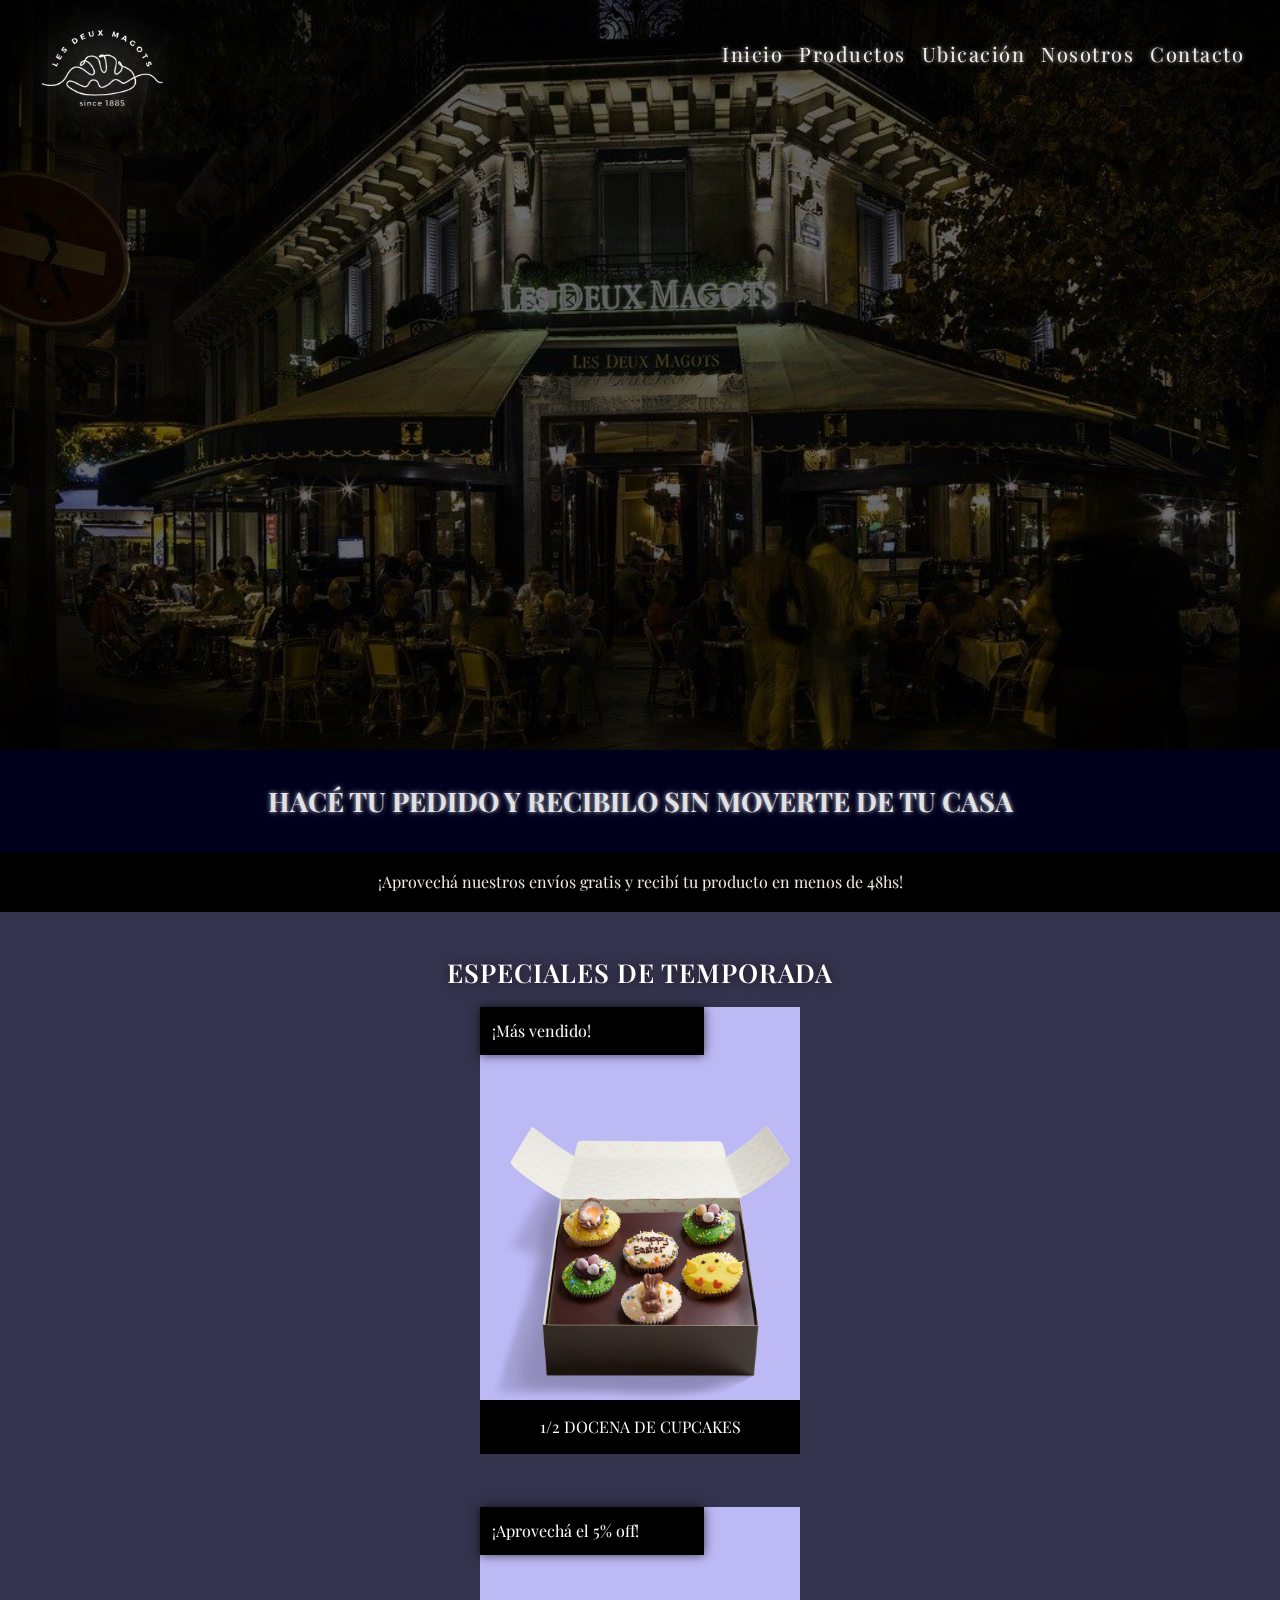
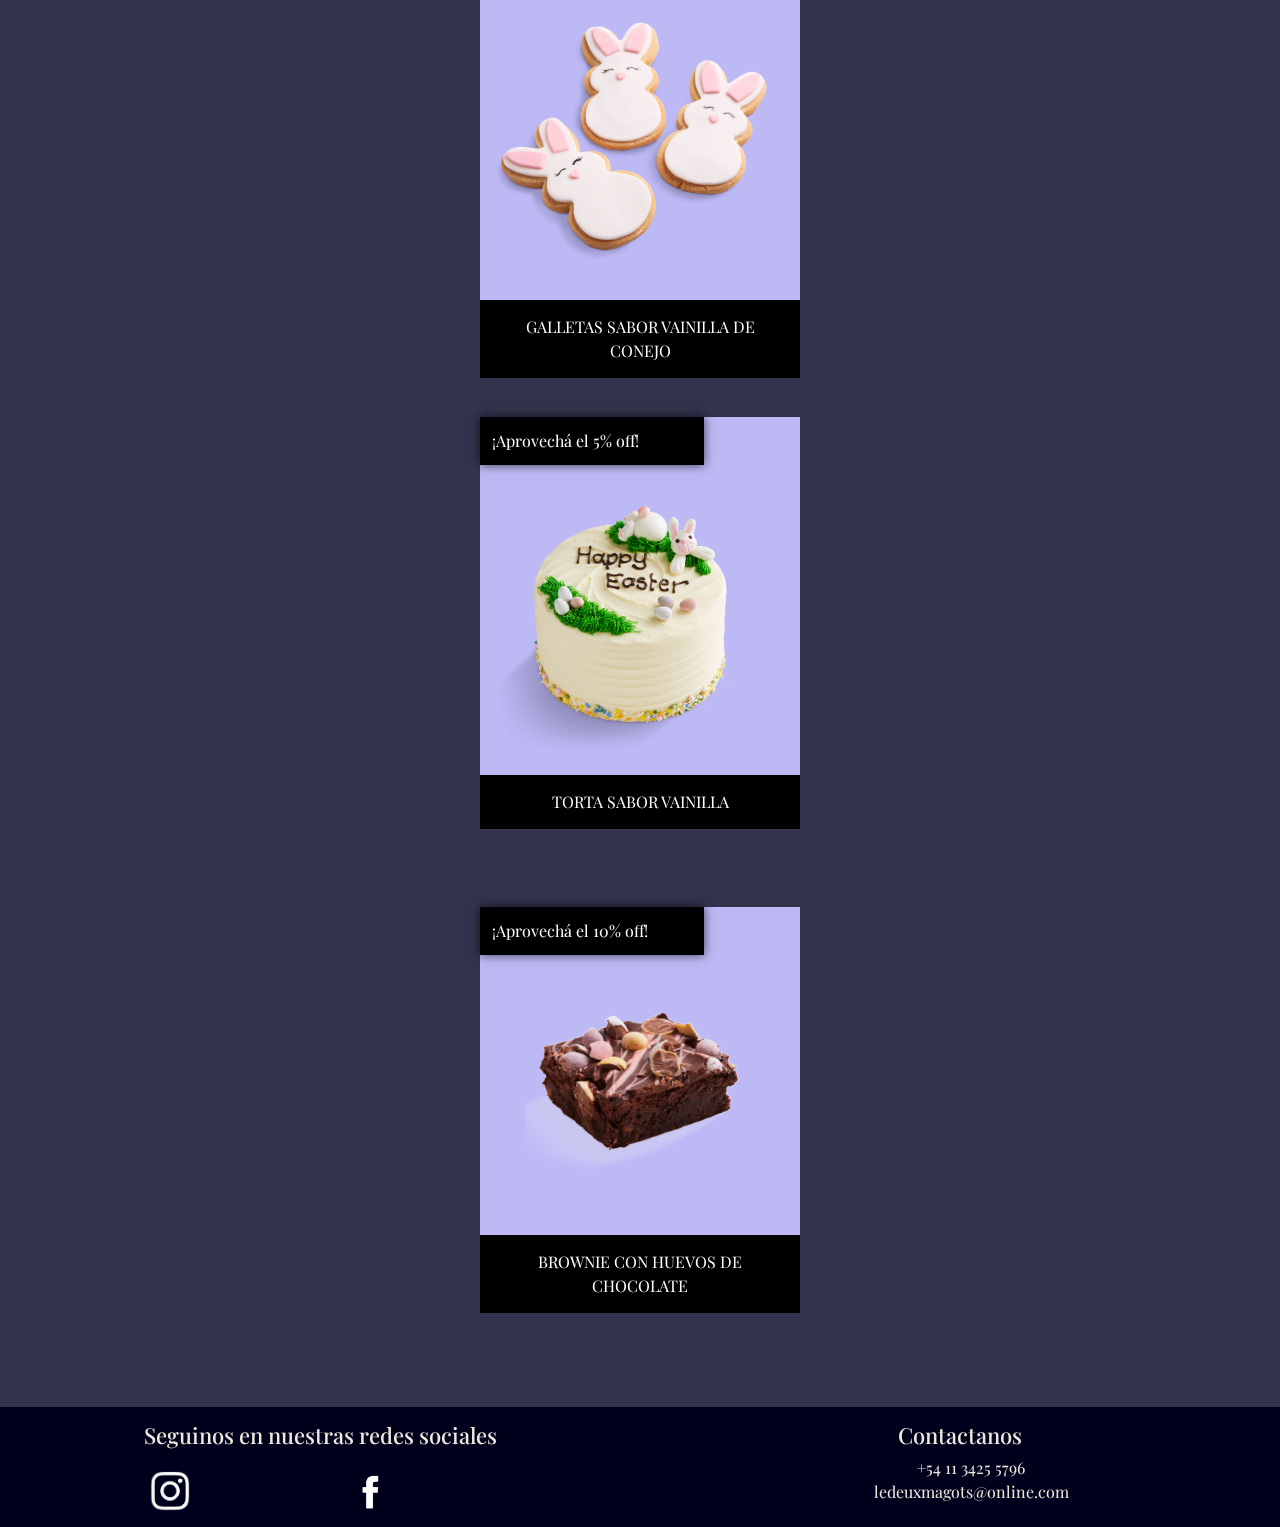
<file: index.html>
<!DOCTYPE html>
<html lang="en">
<head>
    <meta charset="UTF-8">
    <meta name="viewport" content="width=device-width, initial-scale=1.0">
    <!--etiquetas meta-->
    <meta name="description" content="Tienda online de la cafetería más famosa y anitigua de Paris: Les deux magots. Puedes encontrar todos los productos tradicionales parisinos, delicisos y antiguos, realizados con mucho amor y dedicación de nuestra cocina única.">
    <meta name="keyword" content="café, delicias, Paris, brunch, cultura parisina, cafetería, pastelería, retsaurante">
    <meta name="author" content="Delfina Sousa">
    <meta name="og:title" content="Les deux magots">
    <meta name="og:type" content="website">
    <meta name="og:image" content="images/local/local.jpg">
    <link rel="icon" href="images/logo/icon.ico">
    <!--link a bootstrap-->
    <link href="https://cdn.jsdelivr.net/npm/bootstrap@5.3.3/dist/css/bootstrap.min.css" rel="stylesheet" integrity="sha384-QWTKZyjpPEjISv5WaRU9OFeRpok6YctnYmDr5pNlyT2bRjXh0JMhjY6hW+ALEwIH" crossorigin="anonymous">
    <!--link a googlefonts-->
    <link rel="preconnect" href="https://fonts.googleapis.com">
    <link rel="preconnect" href="https://fonts.gstatic.com" crossorigin>
    <link href="https://fonts.googleapis.com/css2?family=Playfair+Display:ital,wght@0,400..900;1,400..900&family=Titillium+Web:ital,wght@0,200;0,300;0,400;0,600;0,700;0,900;1,200;1,300;1,400;1,600;1,700&display=swap" rel="stylesheet">
    <!--link a css-->
    <link rel="stylesheet" href="css/style.css">
    <title>Les deux magots</title>
</head>
<body>

  <!--Header-->
    <header>
        <div class="contenedor-fondo">
            <nav class="navbar navbar-dark navbar-expand-lg ">
              <div class="container-fluid">
                  <a class="contenedor-logo" href="index.html"> <img src="./images/logo/logo2.png" alt="logo con croissant">
                  </a>
                  <button class="navbar-toggler d-lg-none" id="toggler-alineacion-hamburguesa" type="button" data-bs-toggle="offcanvas" data-bs-target="#offcanvasDarkNavbar" aria-controls="offcanvasDarkNavbar" aria-label="Toggle navigation">
                    <span class="navbar-toggler-icon"></span>
                  </button>
                  <div class="offcanvas offcanvas-end text-white d-lg-flex justify-content-end" tabindex="-1" id="offcanvasDarkNavbar" aria-labelledby="offcanvasDarkNavbarLabel">
                    <div class="offcanvas-header">
                      <h5 class="offcanvas-title" id="offcanvasDarkNavbarLabel">Menú</h5>
                      <button type="button" class="btn-close btn-close-white" data-bs-dismiss="offcanvas" aria-label="Close"></button>
                    </div>
                    <div class="offcanvas-body" id="navbar-alineacion">
                      <ul class="navbar-nav flex-grow-1 pe-3 me-auto">
                          <li class="nav-item">
                            <a class="nav-link" aria-current="page" href="index.html">Inicio</a>
                          </li>
                          <li class="nav-item">
                            <a class="nav-link" href="pages/productos.html">Productos</a>
                          </li>
                          <li class="nav-item">
                            <a class="nav-link" href="pages/ubicacion.html">Ubicación</a>
                          </li>
                          <li class="nav-item">
                            <a class="nav-link" href="pages/nosotros.html">Nosotros</a>
                          </li>
                          <li class="nav-item">
                            <a class="nav-link" href="pages/contacto.html">Contacto</a>
                          </li>
                        </ul>
                    </div>
                </div>
            </div>
        </nav>
      <div class="capa"></div>
    </div>
  </header>

    <!--Main-->
  <main>

    <h1 class="h1-especial2">Hacé tu pedido y recibilo sin moverte de tu casa</h1>
    <div class="notitulo-container">
      <p class="p-container">¡Aprovechá nuestros envíos gratis y recibí tu producto en menos de 48hs!<p>
    </div>
    <div class="div-especial">
      <h2 class="especial-pascua">Especiales de temporada</h2>
        <section class="section1">
          <article class="article-container">
              <span class="span-container">¡Más vendido!</span>
              <img class="section-elemento1" src="images/easter/easter.png" alt="cupcakes con temática de pascuas">
              <p> 1/2 docena de cupcakes</p>
          </article>

          <article class="article-container2">
              <span class="span-container">¡Aprovechá el 5% off!</span>
              <img class="section-elemento2" src="images/easter/easter(2).png" alt="galletas con diseño de conejo">
              <p>Galletas sabor vainilla de conejo</p>
          </article>

          <article class="article-container3">
              <span class="span-container">¡Aprovechá el 5% off!</span>
              <img class="section-elemento3" src="images/easter/easter(3).png" alt="torta temática de pascuas">
              <p>Torta sabor vainilla</p>
          </article>

          <article class="article-container4">
              <span class="span-container">¡Aprovechá el 10% off!</span>
              <img class="section-elemento4" src="images/easter/easter(4).png" alt="brownie temático de pascuas">
              <p>Brownie con huevos de chocolate</p>
          </article>
        </section>
    </div>
  </main>

    <!--Footer-->
    <footer>
      <div class="footer-redes">
        <h2 class="footer-h2">Seguinos en nuestras redes sociales</h2>
        <section class="hero-footer">
          <a class="footer-a" href="https://www.instagram.com/" target="_blank">
            <img src="images/redes/ig-removebg-preview.png" alt="logo de instagram">
          </a>
    
          <a class="footer-a" href="https://www.facebook.com/?locale=es_LA" target="_blank">
          <img src="images/redes/png-clipart-logo-social-network-facebook-brand-destiny-2-logo-blue-computer-network-removebg-preview.png"  alt="logo de facebook">
         </a>
        </section>
      </div>
    
          <div class="footer-contacto">
            <h2 class="footer-h2-especial">Contactanos</h2>
            <ul class="contenedor-ul">
              <li class="contenedor-li">
                  <a href="https://web.whatsapp.com/" target="_blank">+54 11 3425 5796</a>
                  <a href="https://www.google.com/intl/es-419/gmail/about/" target="_blank">ledeuxmagots@online.com</a>
              </li>
          </ul>
        </div>
  </footer>
    
  <!--script bootstrap-->
  <script src="https://cdn.jsdelivr.net/npm/bootstrap@5.3.3/dist/js/bootstrap.bundle.min.js" integrity="sha384-YvpcrYf0tY3lHB60NNkmXc5s9fDVZLESaAA55NDzOxhy9GkcIdslK1eN7N6jIeHz" crossorigin="anonymous"></script>

</body>
</html>
</file>
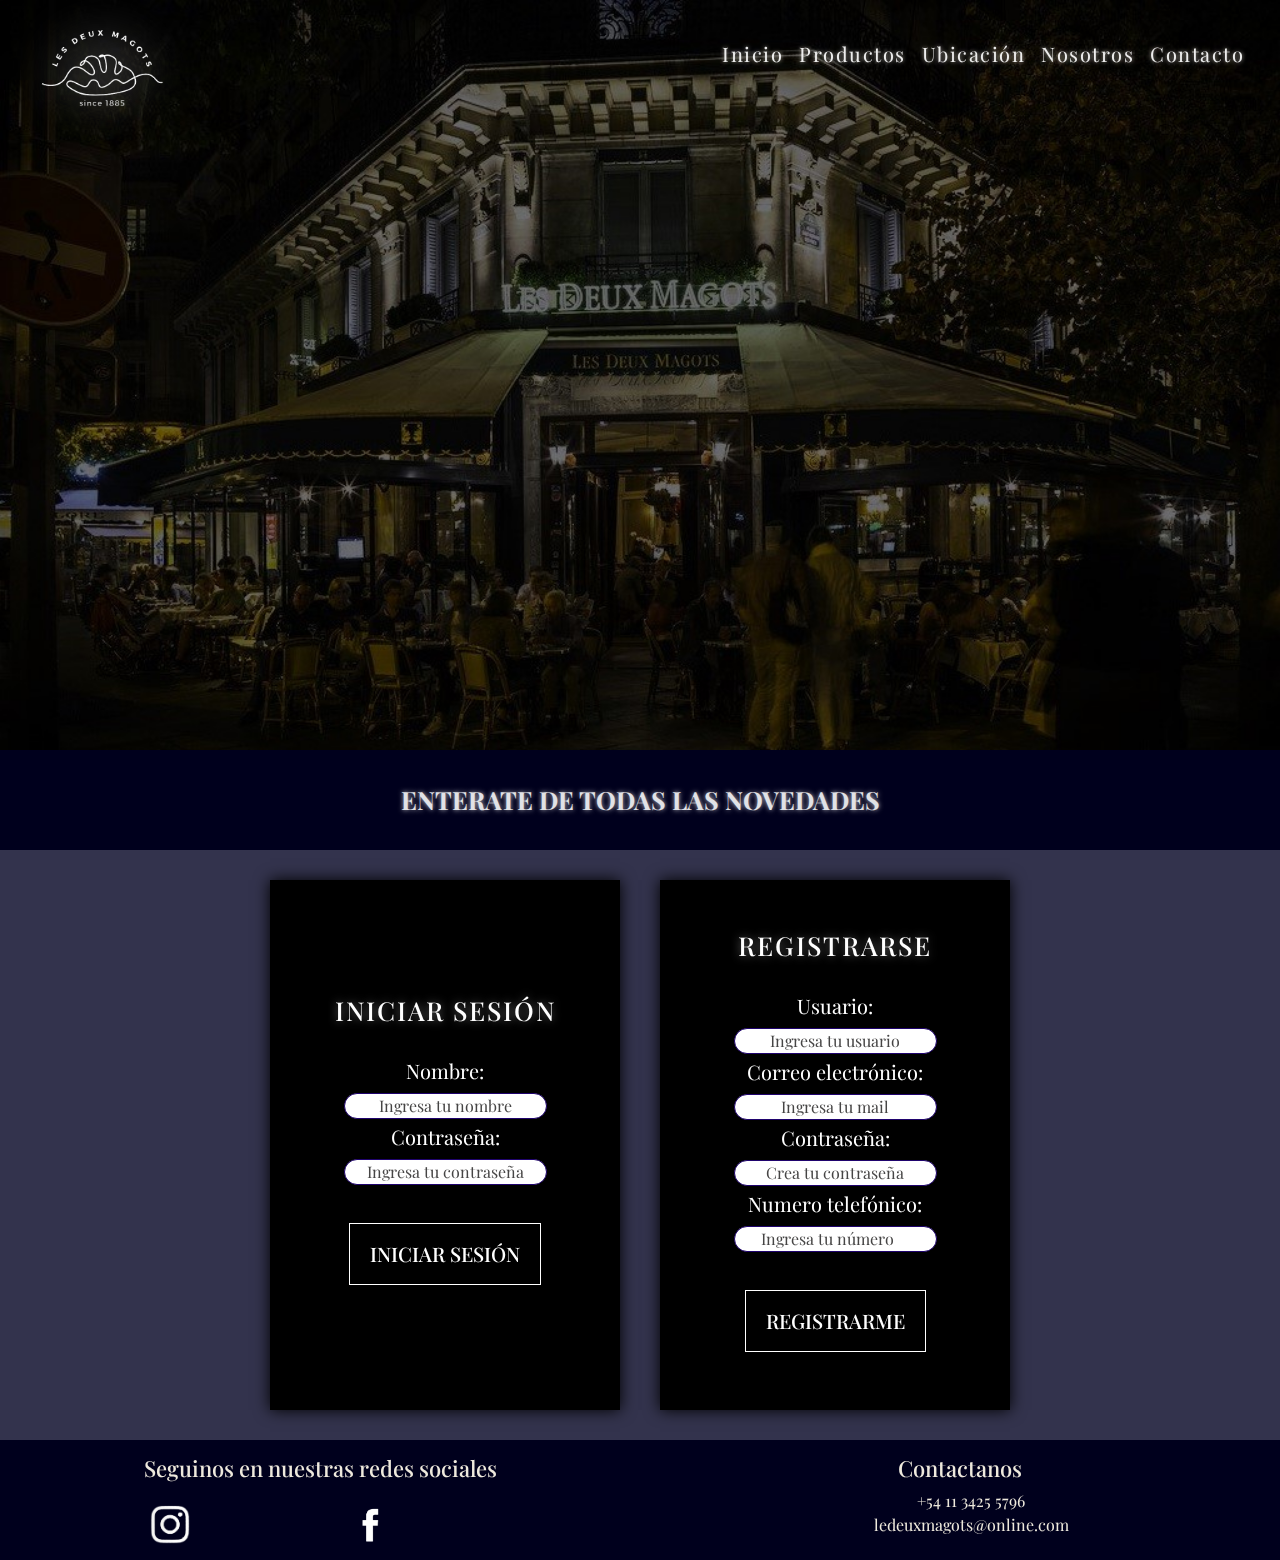
<file: pages/contacto.html>
<!DOCTYPE html>
<html lang="en">
<head>
  <meta charset="UTF-8">
  <meta name="viewport" content="width=device-width, initial-scale=1.0">
  <!--etiquetas meta-->
  <meta name="description" content="Puedes contactarte con nosotros para hacer tu reserva o para realizar tu pedido a domicilio de manera rápida y segura a traves de correo electronico o por whatsapp.">
  <meta name="keyword" content="café, delicias, Paris, brunch, cultura parisina, cafetería, pastelería, retsaurante">
  <meta name="author" content="Delfina Sousa">
  <meta name="og:title" content="Les deux magots">
  <meta name="og:type" content="website">
  <meta name="og:image" content="../images/local/local.jpg">
  <link rel="icon" href="../images/logo/icon.ico">
  <!--link a bootstrap-->
  <link href="https://cdn.jsdelivr.net/npm/bootstrap@5.3.3/dist/css/bootstrap.min.css" rel="stylesheet" integrity="sha384-QWTKZyjpPEjISv5WaRU9OFeRpok6YctnYmDr5pNlyT2bRjXh0JMhjY6hW+ALEwIH" crossorigin="anonymous">
  <!--link a googlefonts-->
  <link rel="preconnect" href="https://fonts.googleapis.com">
  <link rel="preconnect" href="https://fonts.gstatic.com" crossorigin>
  <link href="https://fonts.googleapis.com/css2?family=Playfair+Display:ital,wght@0,400..900;1,400..900&family=Titillium+Web:ital,wght@0,200;0,300;0,400;0,600;0,700;0,900;1,200;1,300;1,400;1,600;1,700&display=swap" rel="stylesheet">
  <!--link a css-->
  <link rel="stylesheet" href="../css/style.css">
  <title>Les deux magots</title>
</head>
<body>

  <!--Header-->
  <header>
    <div class="contenedor-fondo">
      <nav class="navbar navbar-dark navbar-expand-lg ">
        <div class="container-fluid">
            <a class="contenedor-logo"  href="../index.html"> <img src="../images/logo/logo2.png" alt="logo con croissant">
            </a>
            <button class="navbar-toggler d-lg-none" id="toggler-alineacion-hamburguesa" type="button" data-bs-toggle="offcanvas" data-bs-target="#offcanvasDarkNavbar" aria-controls="offcanvasDarkNavbar" aria-label="Toggle navigation">
              <span class="navbar-toggler-icon"></span>
            </button>
            <div class="offcanvas offcanvas-end text-white d-lg-flex justify-content-end" tabindex="-1" id="offcanvasDarkNavbar" aria-labelledby="offcanvasDarkNavbarLabel">
              <div class="offcanvas-header">
                <h5 class="offcanvas-title" id="offcanvasDarkNavbarLabel">Menú</h5>
                <button type="button" class="btn-close btn-close-white" data-bs-dismiss="offcanvas" aria-label="Close"></button>
              </div>
              <div class="offcanvas-body" id="navbar-alineacion">
                <ul class="navbar-nav flex-grow-1 pe-3 me-auto">
                    <li class="nav-item">
                      <a class="nav-link" aria-current="page" href="../index.html">Inicio</a>
                    </li>
                    <li class="nav-item">
                      <a class="nav-link" href="./productos.html">Productos</a>
                    </li>
                    <li class="nav-item">
                      <a class="nav-link" href="./ubicacion.html">Ubicación</a>
                    </li>
                    <li class="nav-item">
                      <a class="nav-link" href="./nosotros.html">Nosotros</a>
                    </li>
                    <li class="nav-item">
                      <a class="nav-link" href="./contacto.html">Contacto</a>
                    </li>
                  </ul>
              </div>
          </div>
      </div>
  </nav>
<div class="capa"></div>
</div>
  </header>

  <!--Main-->
  <main>
      <h1 class="h1-contacto">Enterate de todas las novedades</h1>
      <div class="contenedor-div">
      <section class="contenedor-section">
        <form class="formulario">
          <h2 class="h2-form">Iniciar sesión</h2>
          <div class="container-formulario">
            <div>
              <label for="name">Nombre:</label>
              <input type="text" id="name" placeholder="Ingresa tu nombre" required>
          </div>
          <div>
              <label for="password">Contraseña:</label>
              <input type="password" id="password" placeholder="Ingresa tu contraseña" required>
          </div>
          <div class="container-btn">
            <button class="btn-contacto" type="submit">Iniciar Sesión</button> 
          </div>  
        </div>
      </form>
    </section>

    <section class="contenedor-section2">
      <form class="formulario2">
        <h2 class="h2-form2">Registrarse</h2>
        <div class="container-formulario">
          <div>
              <label for="username">Usuario:</label>
              <input type="text" id="username" placeholder="Ingresa tu usuario" required>
          </div>
          <div>
              <label for="mail">Correo electrónico:</label>
              <input type="text" id="mail" placeholder="Ingresa tu mail" required>
          </div>
          <div>
              <label for="password2">Contraseña:</label>
              <input type="password" id="password2" placeholder="Crea tu contraseña" required>
          </div>
          <div>
            <label for="number">Numero telefónico:</label>
            <input type="number" id="number" placeholder="Ingresa tu número" required>
          </div>
          <div class="container-btn">
            <button class="btn-contacto" type="submit">Registrarme</button> 
          </div>  
        </div>
      </form>
    </section>
  </div>

  </main>
  
<!--Footer-->
  <footer>
      <div class="footer-redes">
        <h2 class="footer-h2">Seguinos en nuestras redes sociales</h2>
        <section class="hero-footer">
          <a class="footer-a" href="https://www.instagram.com/" target="_blank">
            <img src="../images/redes/ig-removebg-preview.png" alt="logo de instagram">
          </a>
    
          <a class="footer-a" href="https://www.facebook.com/?locale=es_LA" target="_blank">
          <img src="../images/redes/png-clipart-logo-social-network-facebook-brand-destiny-2-logo-blue-computer-network-removebg-preview.png"  alt="logo de facebook">
         </a>
        </section>
      </div>
    
          <div class="footer-contacto">
            <h2 class="footer-h2-especial">Contactanos</h2>
            <ul class="contenedor-ul">
              <li class="contenedor-li">
                  <a href="https://web.whatsapp.com/" target="_blank">+54 11 3425 5796</a>
                  <a href="https://www.google.com/intl/es-419/gmail/about/" target="_blank">ledeuxmagots@online.com</a>
              </li>
          </ul>
        </div>
  </footer>
    
  <!--script bootstrap-->
  <script src="https://cdn.jsdelivr.net/npm/bootstrap@5.3.3/dist/js/bootstrap.bundle.min.js" integrity="sha384-YvpcrYf0tY3lHB60NNkmXc5s9fDVZLESaAA55NDzOxhy9GkcIdslK1eN7N6jIeHz" crossorigin="anonymous"></script>

</body>
</html>
</file>
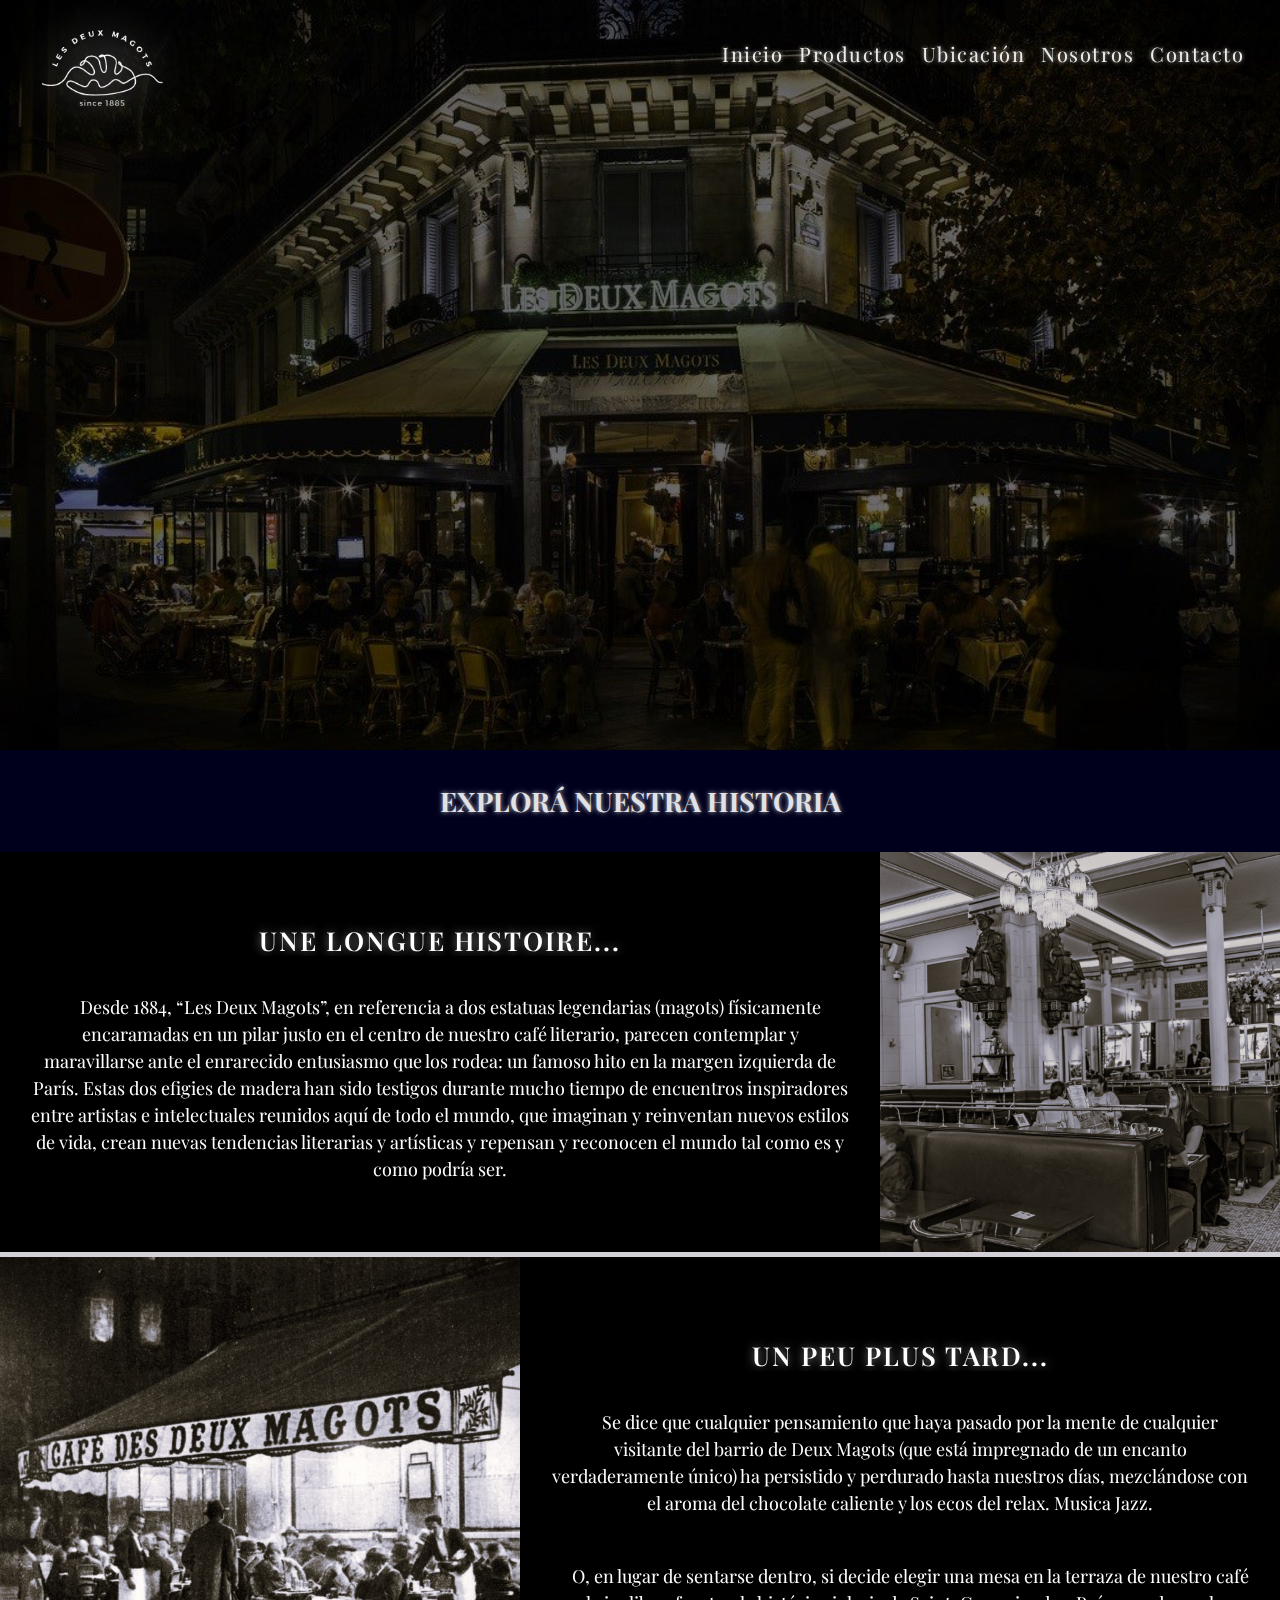
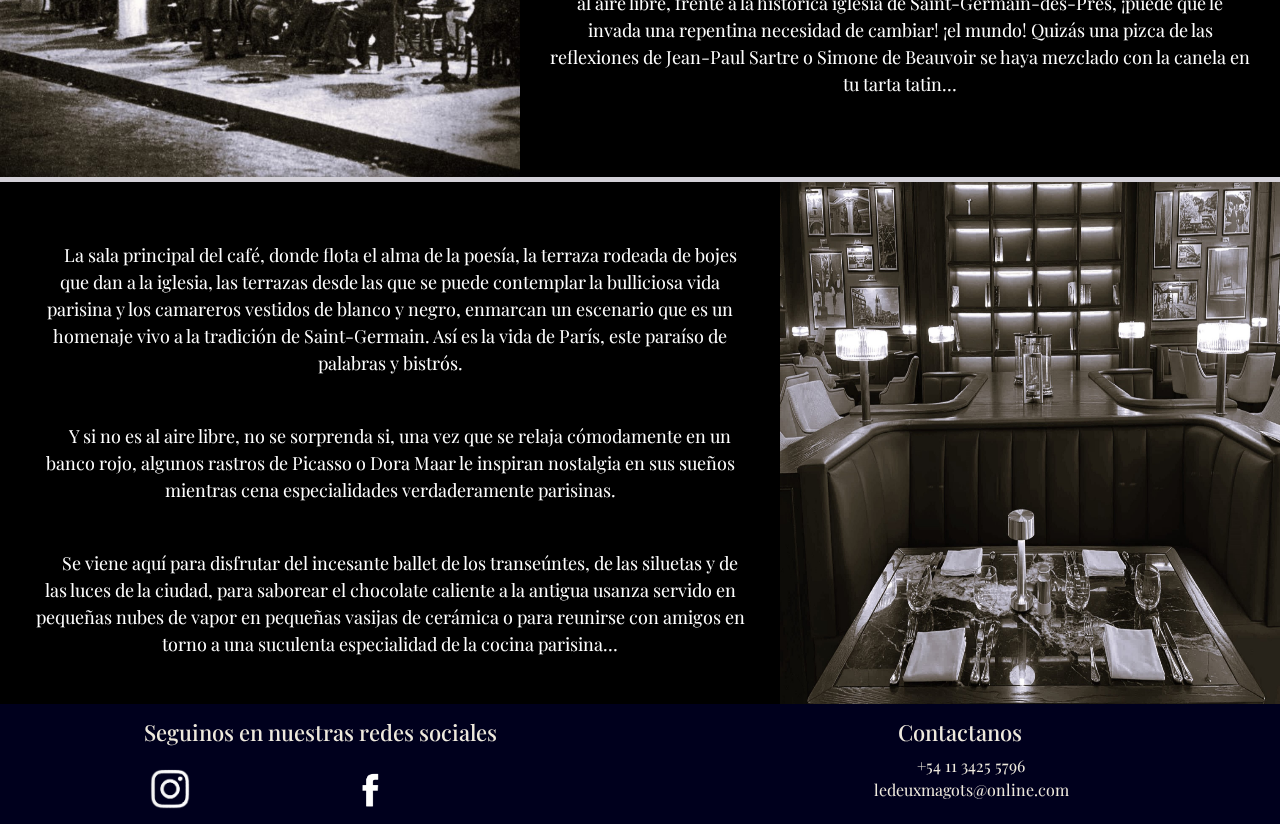
<file: pages/nosotros.html>
<!DOCTYPE html>
<html lang="en">

<head>
  <meta charset="UTF-8">
  <meta name="viewport" content="width=device-width, initial-scale=1.0">
  <!--etiquetas meta-->
  <meta name="description" content="En esta antigua tienda, encontraras exquisitos y deliciosos productos de la mejor calidad, la mejor atención y los mejores precios.">
  <meta name="keyword" content="café, delicias, Paris, brunch, cultura parisina, cafetería, pastelería, retsaurante">
  <meta name="author" content="Delfina Sousa">
  <meta name="og:title" content="Les deux magots">
  <meta name="og:type" content="website">
  <meta name="og:image" content="../images/local/local.jpg">
  <link rel="icon" href="../images/logo/icon.ico">
  <!--link a bootstrap-->
  <link href="https://cdn.jsdelivr.net/npm/bootstrap@5.3.3/dist/css/bootstrap.min.css" rel="stylesheet"
    integrity="sha384-QWTKZyjpPEjISv5WaRU9OFeRpok6YctnYmDr5pNlyT2bRjXh0JMhjY6hW+ALEwIH" crossorigin="anonymous">
  <!--link a googlefonts-->
  <link rel="preconnect" href="https://fonts.googleapis.com">
  <link rel="preconnect" href="https://fonts.gstatic.com" crossorigin>
  <link
    href="https://fonts.googleapis.com/css2?family=Playfair+Display:ital,wght@0,400..900;1,400..900&family=Titillium+Web:ital,wght@0,200;0,300;0,400;0,600;0,700;0,900;1,200;1,300;1,400;1,600;1,700&display=swap"
    rel="stylesheet">
  <!--link a css-->
  <link rel="stylesheet" href="../css/style.css">
  <title>Les deux magots</title>
</head>

<body>
<!--Header-->
  <header>
    <div class="contenedor-fondo">
      <nav class="navbar navbar-dark navbar-expand-lg ">
        <div class="container-fluid">
            <a class="contenedor-logo"  href="../index.html"> <img src="../images/logo/logo2.png" alt="logo con croissant">
            </a>
            <button class="navbar-toggler d-lg-none" id="toggler-alineacion-hamburguesa" type="button" data-bs-toggle="offcanvas" data-bs-target="#offcanvasDarkNavbar" aria-controls="offcanvasDarkNavbar" aria-label="Toggle navigation">
              <span class="navbar-toggler-icon"></span>
            </button>
            <div class="offcanvas offcanvas-end text-white d-lg-flex justify-content-end" tabindex="-1" id="offcanvasDarkNavbar" aria-labelledby="offcanvasDarkNavbarLabel">
              <div class="offcanvas-header">
                <h5 class="offcanvas-title" id="offcanvasDarkNavbarLabel">Menú</h5>
                <button type="button" class="btn-close btn-close-white" data-bs-dismiss="offcanvas" aria-label="Close"></button>
              </div>
              <div class="offcanvas-body" id="navbar-alineacion">
                <ul class="navbar-nav flex-grow-1 pe-3 me-auto">
                    <li class="nav-item">
                      <a class="nav-link" aria-current="page" href="../index.html">Inicio</a>
                    </li>
                    <li class="nav-item">
                      <a class="nav-link" href="./productos.html">Productos</a>
                    </li>
                    <li class="nav-item">
                      <a class="nav-link" href="./ubicacion.html">Ubicación</a>
                    </li>
                    <li class="nav-item">
                      <a class="nav-link" href="./nosotros.html">Nosotros</a>
                    </li>
                    <li class="nav-item">
                      <a class="nav-link" href="./contacto.html">Contacto</a>
                    </li>
                  </ul>
              </div>
          </div>
      </div>
  </nav>
<div class="capa"></div>
</div>
  </header>

  <!--Main-->
  <main>
    <h1 class="h1-especial2 h1-nosotros">Explorá nuestra historia</h1>

    <section class="hero">
        <div class="hero-content">
            <h2>Une longue histoire...</h2>
            <p class="hero-paragraph">Desde 1884, “Les Deux Magots”, en referencia a dos estatuas legendarias (magots) físicamente encaramadas en un pilar justo en el centro de nuestro café literario, parecen contemplar y maravillarse ante el enrarecido entusiasmo que los rodea: un famoso hito en la margen izquierda de París. Estas dos efigies de madera han sido testigos durante mucho tiempo de encuentros inspiradores entre artistas e intelectuales reunidos aquí de todo el mundo, que imaginan y reinventan nuevos estilos de vida, crean nuevas tendencias literarias y artísticas y repensan y reconocen el mundo tal como es y como podría ser.</p>
        </div>
        <img class="hero-img" src="../images/local/local2.jpg" alt="Imagen del restaurante por dentro">
    </section>
    <hr>
    <section class="hero hero2">
        <img class="hero-img2" src="../images/local/local1.jpg" alt="Imagen del restaurante por fuera">
        <div class="hero-content">
            <h2>Un peu plus tard...</h2>
            <p class="hero-paragraph">Se dice que cualquier pensamiento que haya pasado por la mente de cualquier visitante del barrio de Deux Magots (que está impregnado de un encanto verdaderamente único) ha persistido y perdurado hasta nuestros días, mezclándose con el aroma del chocolate caliente y los ecos del relax. Musica Jazz.</p>
            <p class="hero-paragraph">O, en lugar de sentarse dentro, si decide elegir una mesa en la terraza de nuestro café al aire libre, frente a la histórica iglesia de Saint-Germain-des-Prés, ¡puede que le invada una repentina necesidad de cambiar! ¡el mundo! Quizás una pizca de las reflexiones de Jean-Paul Sartre o Simone de Beauvoir se haya mezclado con la canela en tu tarta tatin…</p>
        </div>
    </section>
    <hr>
    <section class="hero">
        <div class="hero-content">
            <p class="hero-paragraph">La sala principal del café, donde flota el alma de la poesía, la terraza rodeada de bojes que dan a la iglesia, las terrazas desde las que se puede contemplar la bulliciosa vida parisina y los camareros vestidos de blanco y negro, enmarcan un escenario que es un homenaje vivo a la tradición de Saint-Germain. Así es la vida de París, este paraíso de palabras y bistrós.</p>
            <p class="hero-paragraph">Y si no es al aire libre, no se sorprenda si, una vez que se relaja cómodamente en un banco rojo, algunos rastros de Picasso o Dora Maar le inspiran nostalgia en sus sueños mientras cena especialidades verdaderamente
            parisinas.</p>
            <p class="hero-paragraph">Se viene aquí para disfrutar del incesante ballet de los transeúntes, de las siluetas y de las luces de la ciudad, para saborear el chocolate caliente a la antigua usanza servido en pequeñas nubes de vapor en pequeñas
            vasijas de cerámica o para reunirse con amigos en torno a una suculenta especialidad de la cocina parisina…</p>
        </div>
        <img class="hero-img3" src="../images/local/Les-Deux-Magots-005.jpg" alt="">
    </section>
  </main>



  <!--Footer-->
  <footer>
    <div class="footer-redes">
      <h2 class="footer-h2">Seguinos en nuestras redes sociales</h2>
      <section class="hero-footer">
        <a class="footer-a" href="https://www.instagram.com/" target="_blank">
          <img src="../images/redes/ig-removebg-preview.png" alt="logo de instagram">
        </a>
  
        <a class="footer-a" href="https://www.facebook.com/?locale=es_LA" target="_blank">
        <img src="../images/redes/png-clipart-logo-social-network-facebook-brand-destiny-2-logo-blue-computer-network-removebg-preview.png"  alt="logo de facebook">
       </a>
      </section>
    </div>
  
        <div class="footer-contacto">
          <h2 class="footer-h2-especial">Contactanos</h2>
          <ul class="contenedor-ul">
            <li class="contenedor-li">
                <a href="https://web.whatsapp.com/" target="_blank">+54 11 3425 5796</a>
                <a href="https://www.google.com/intl/es-419/gmail/about/" target="_blank">ledeuxmagots@online.com</a>
            </li>
        </ul>
      </div>
</footer>

  <!--script bootstrap-->
  <script src="https://cdn.jsdelivr.net/npm/bootstrap@5.3.3/dist/js/bootstrap.bundle.min.js"
    integrity="sha384-YvpcrYf0tY3lHB60NNkmXc5s9fDVZLESaAA55NDzOxhy9GkcIdslK1eN7N6jIeHz"
    crossorigin="anonymous"></script>

</body>

</html>
</file>
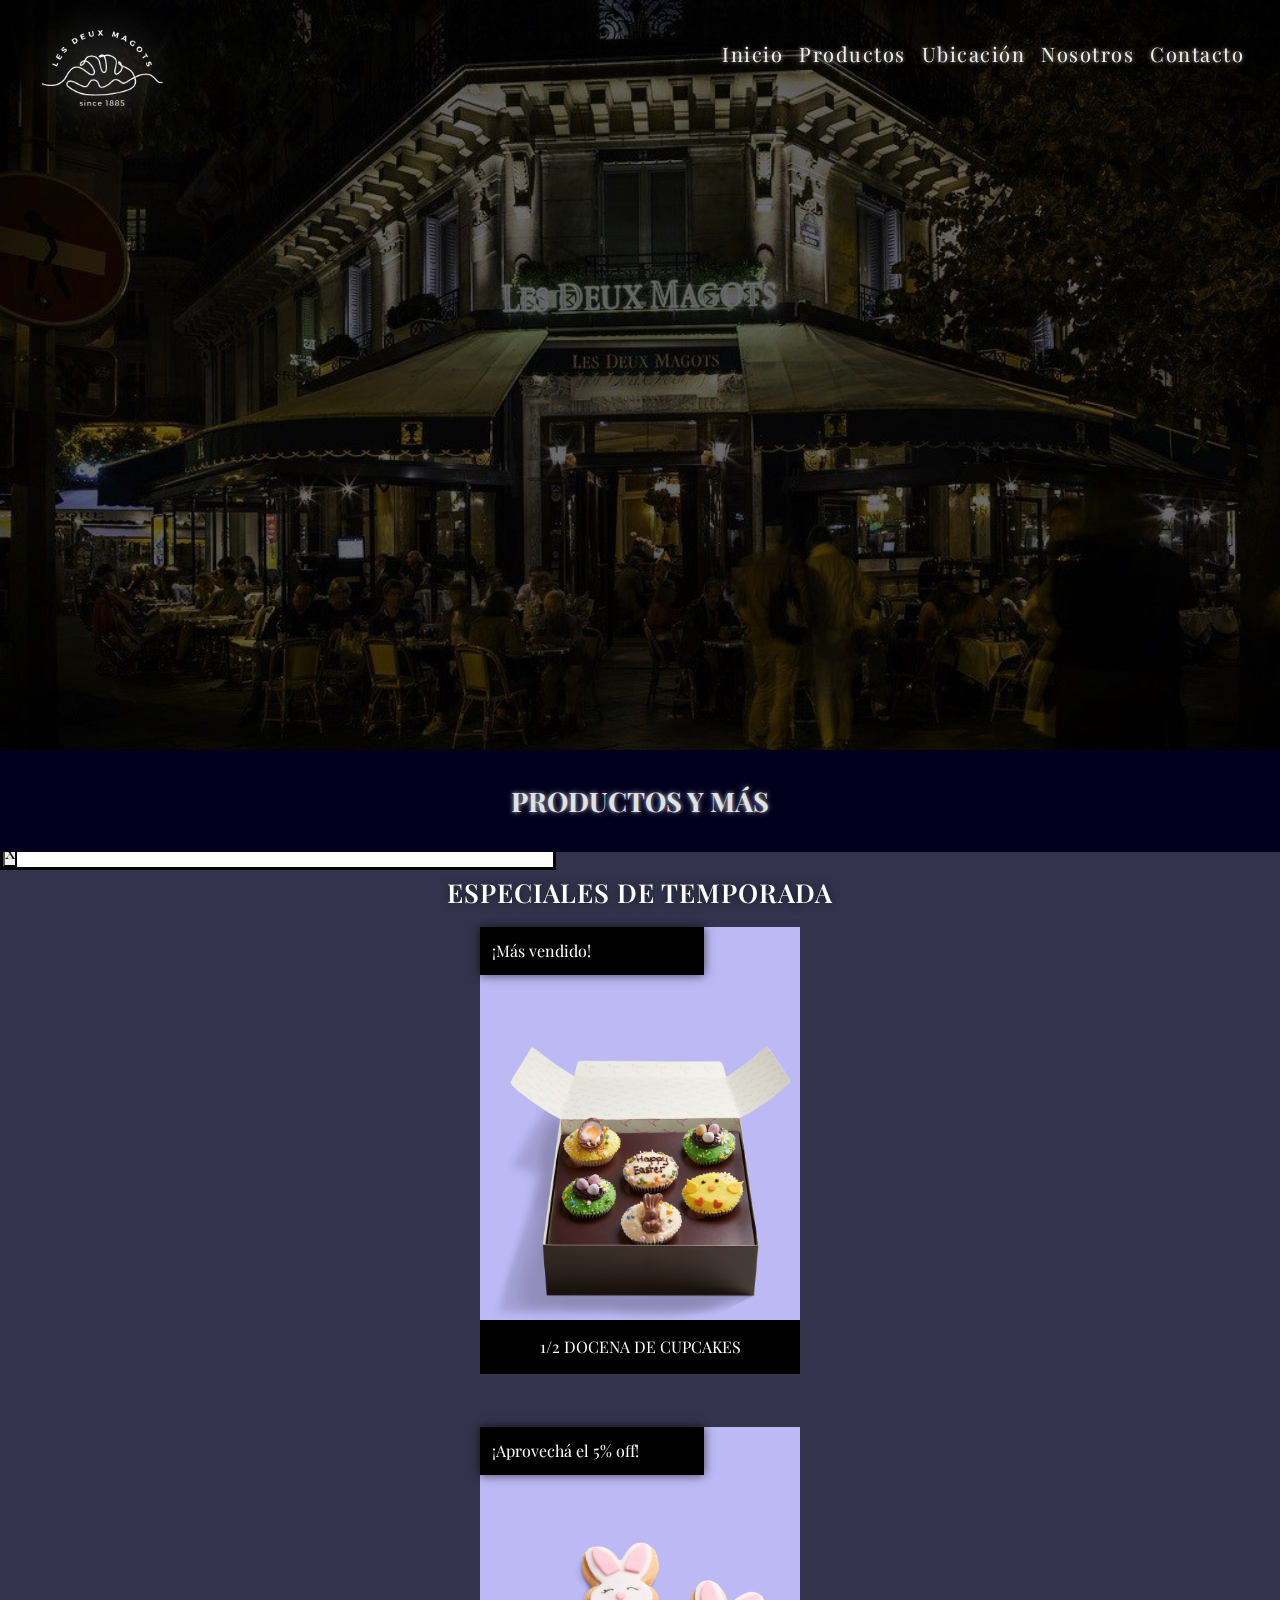
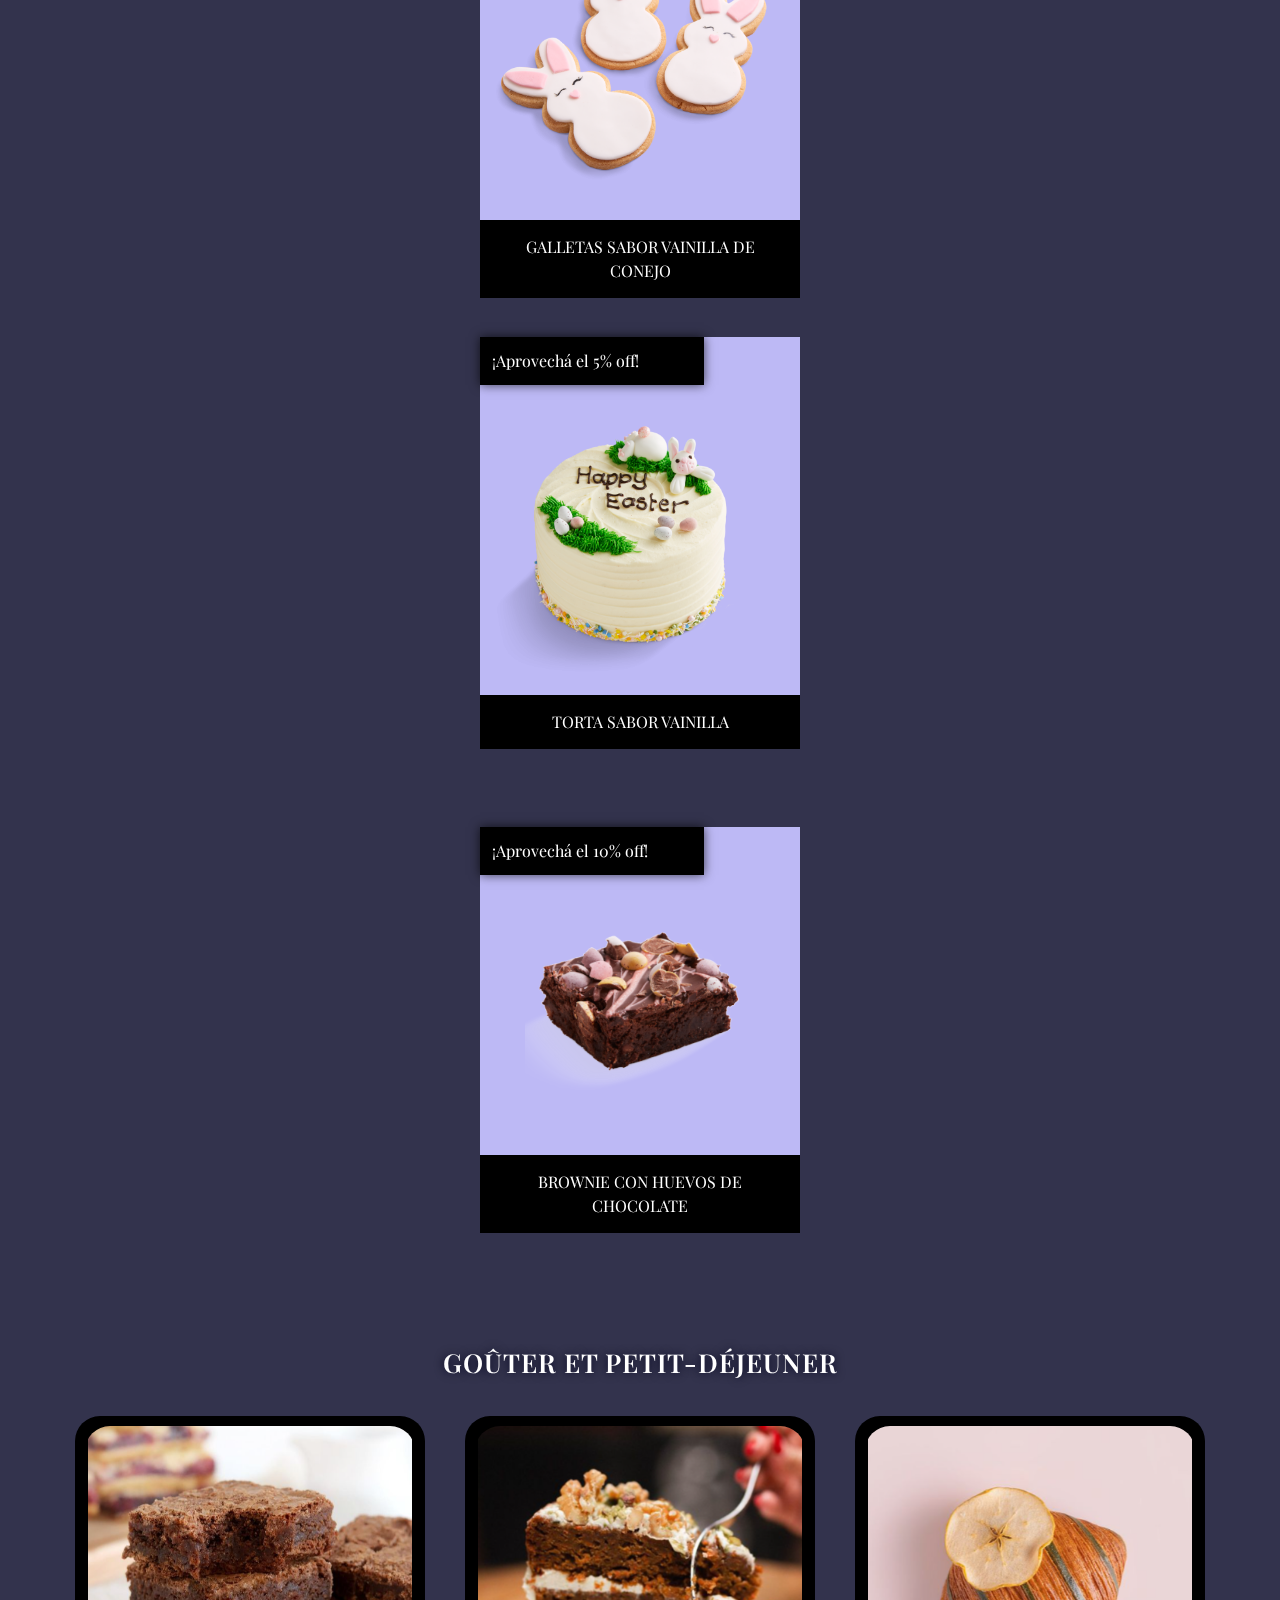
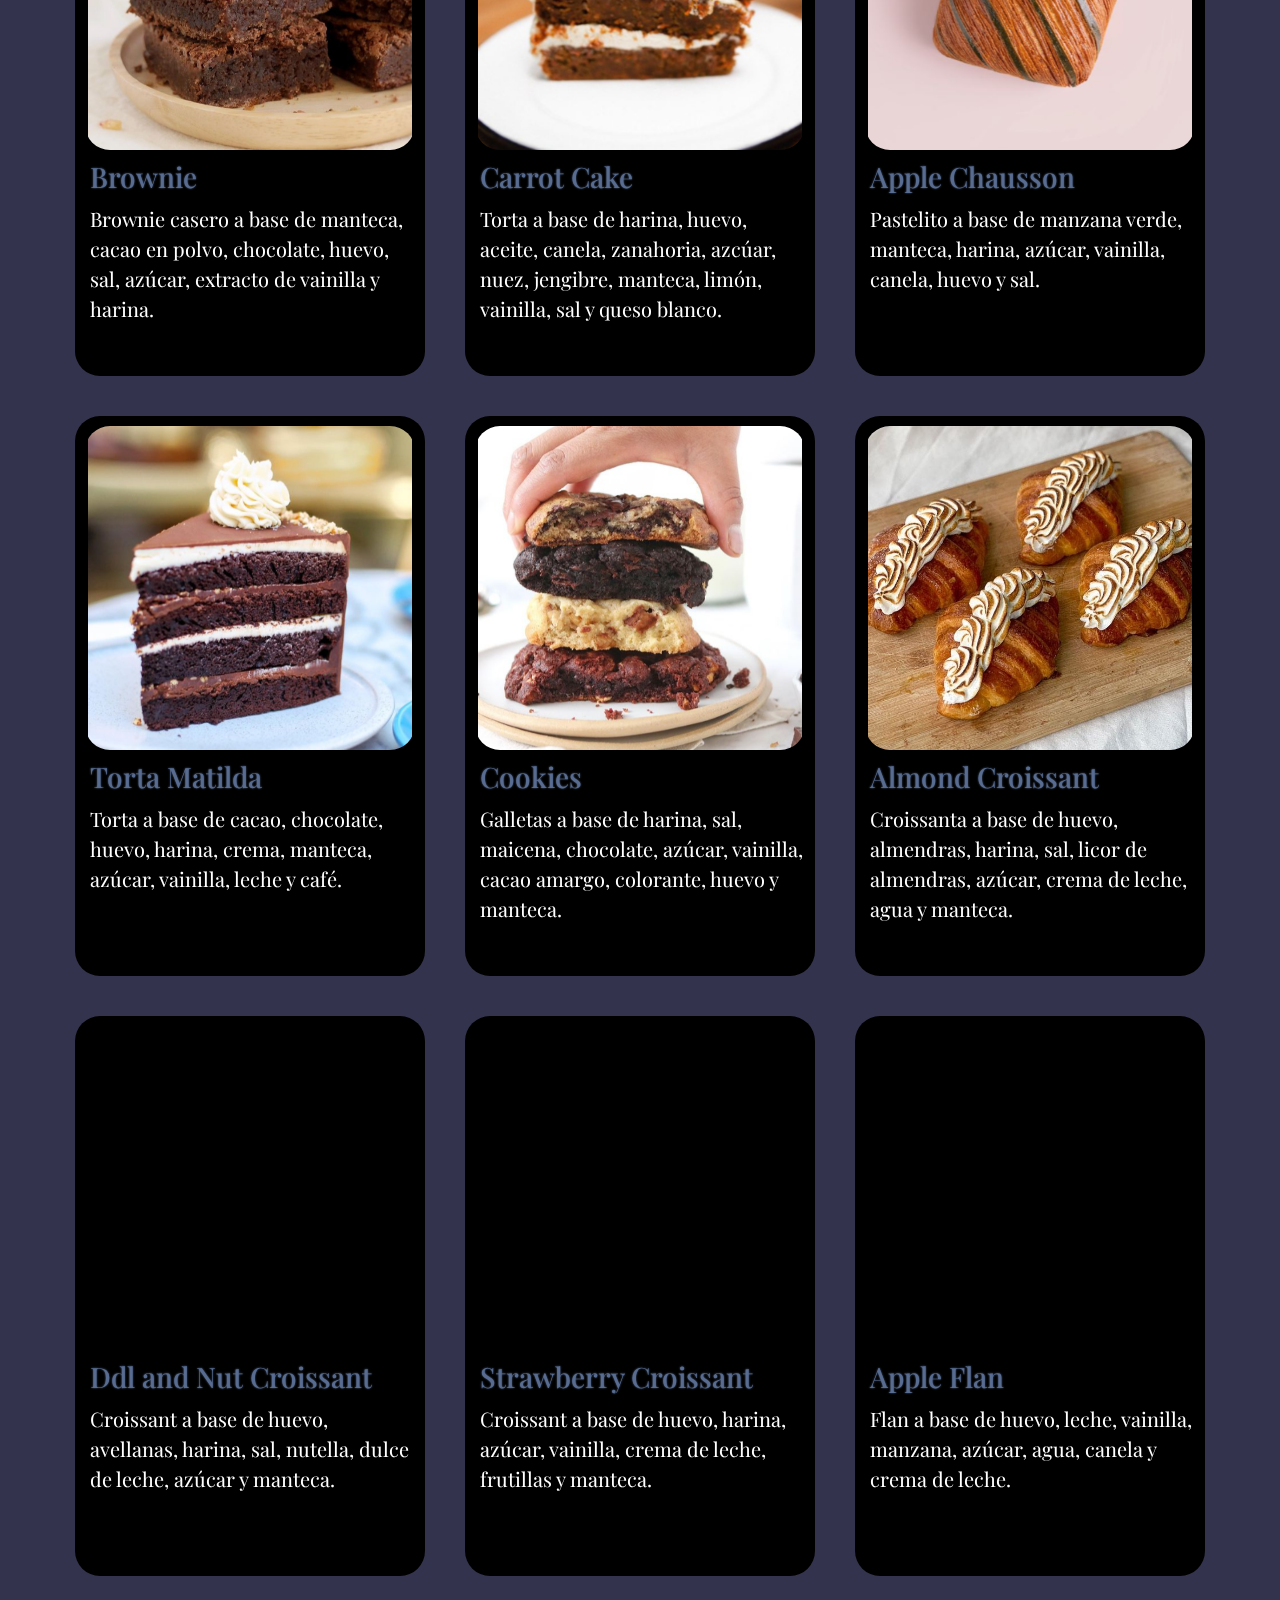
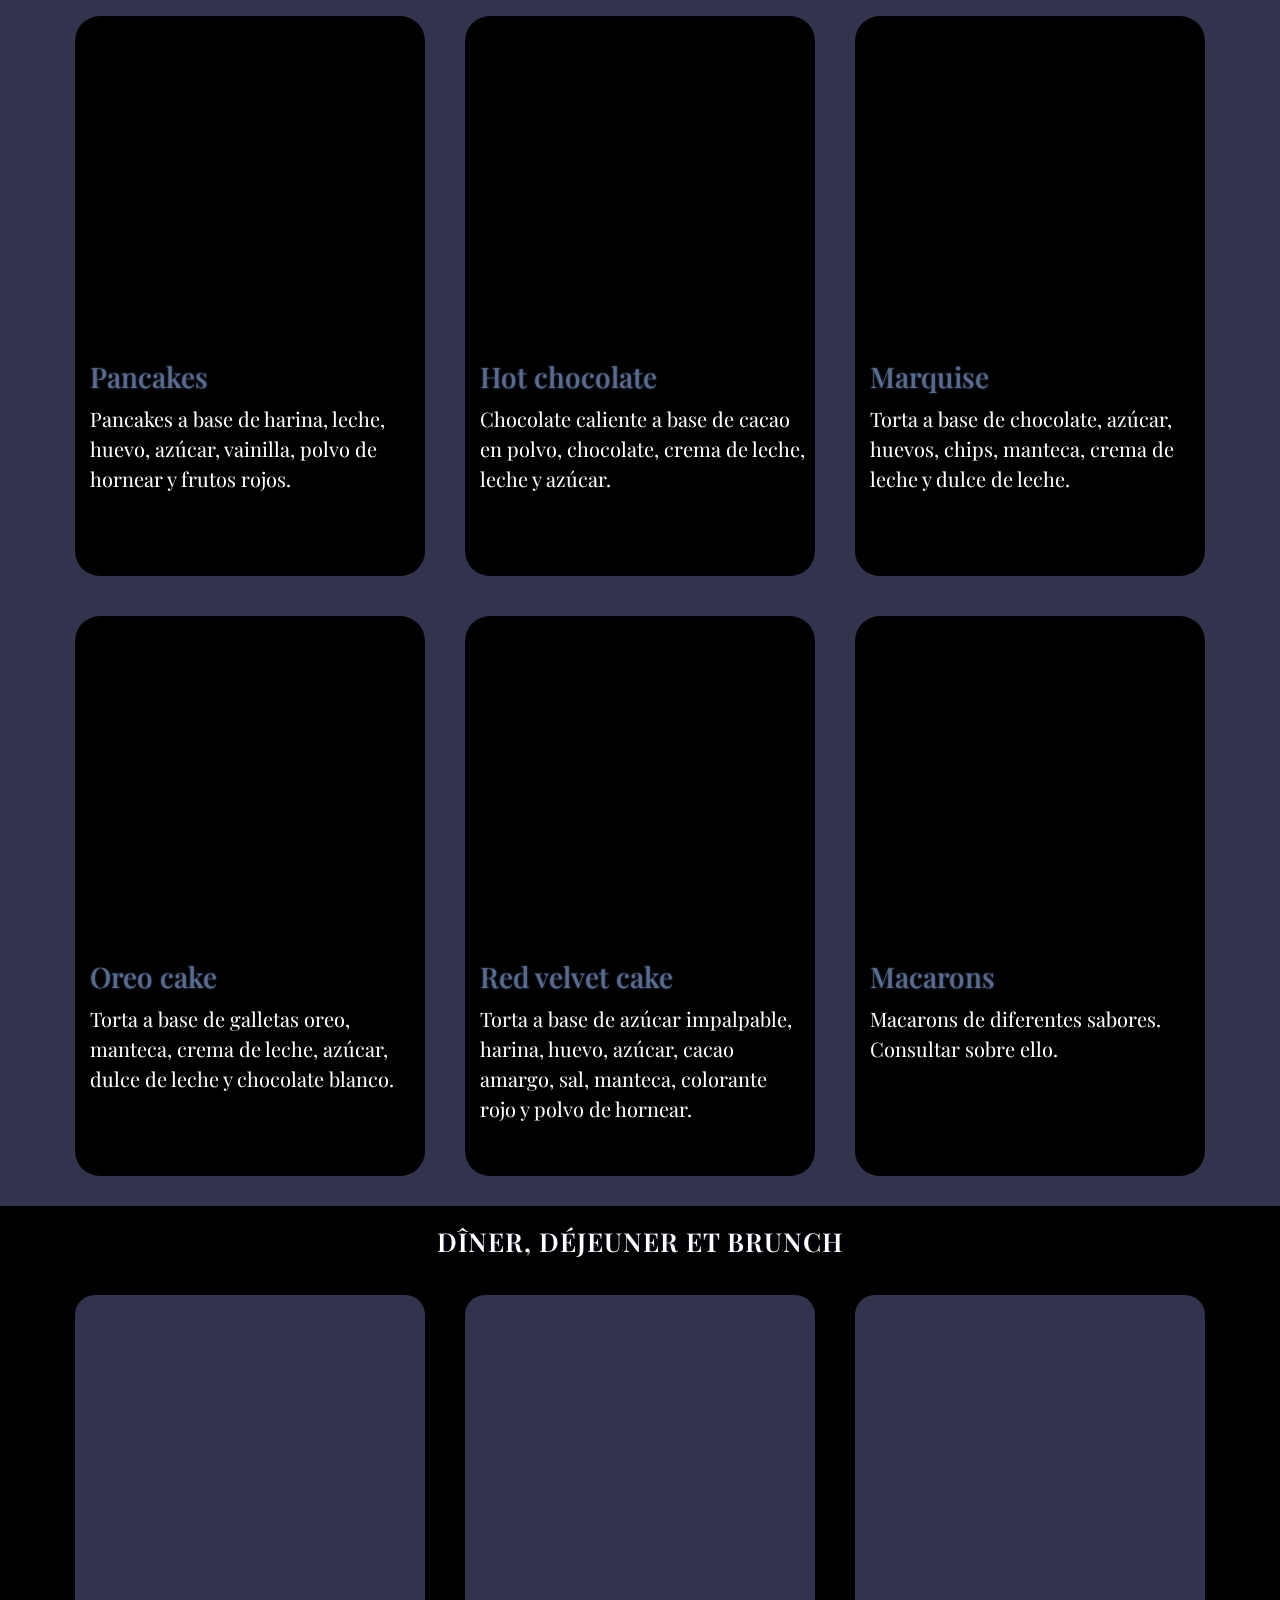
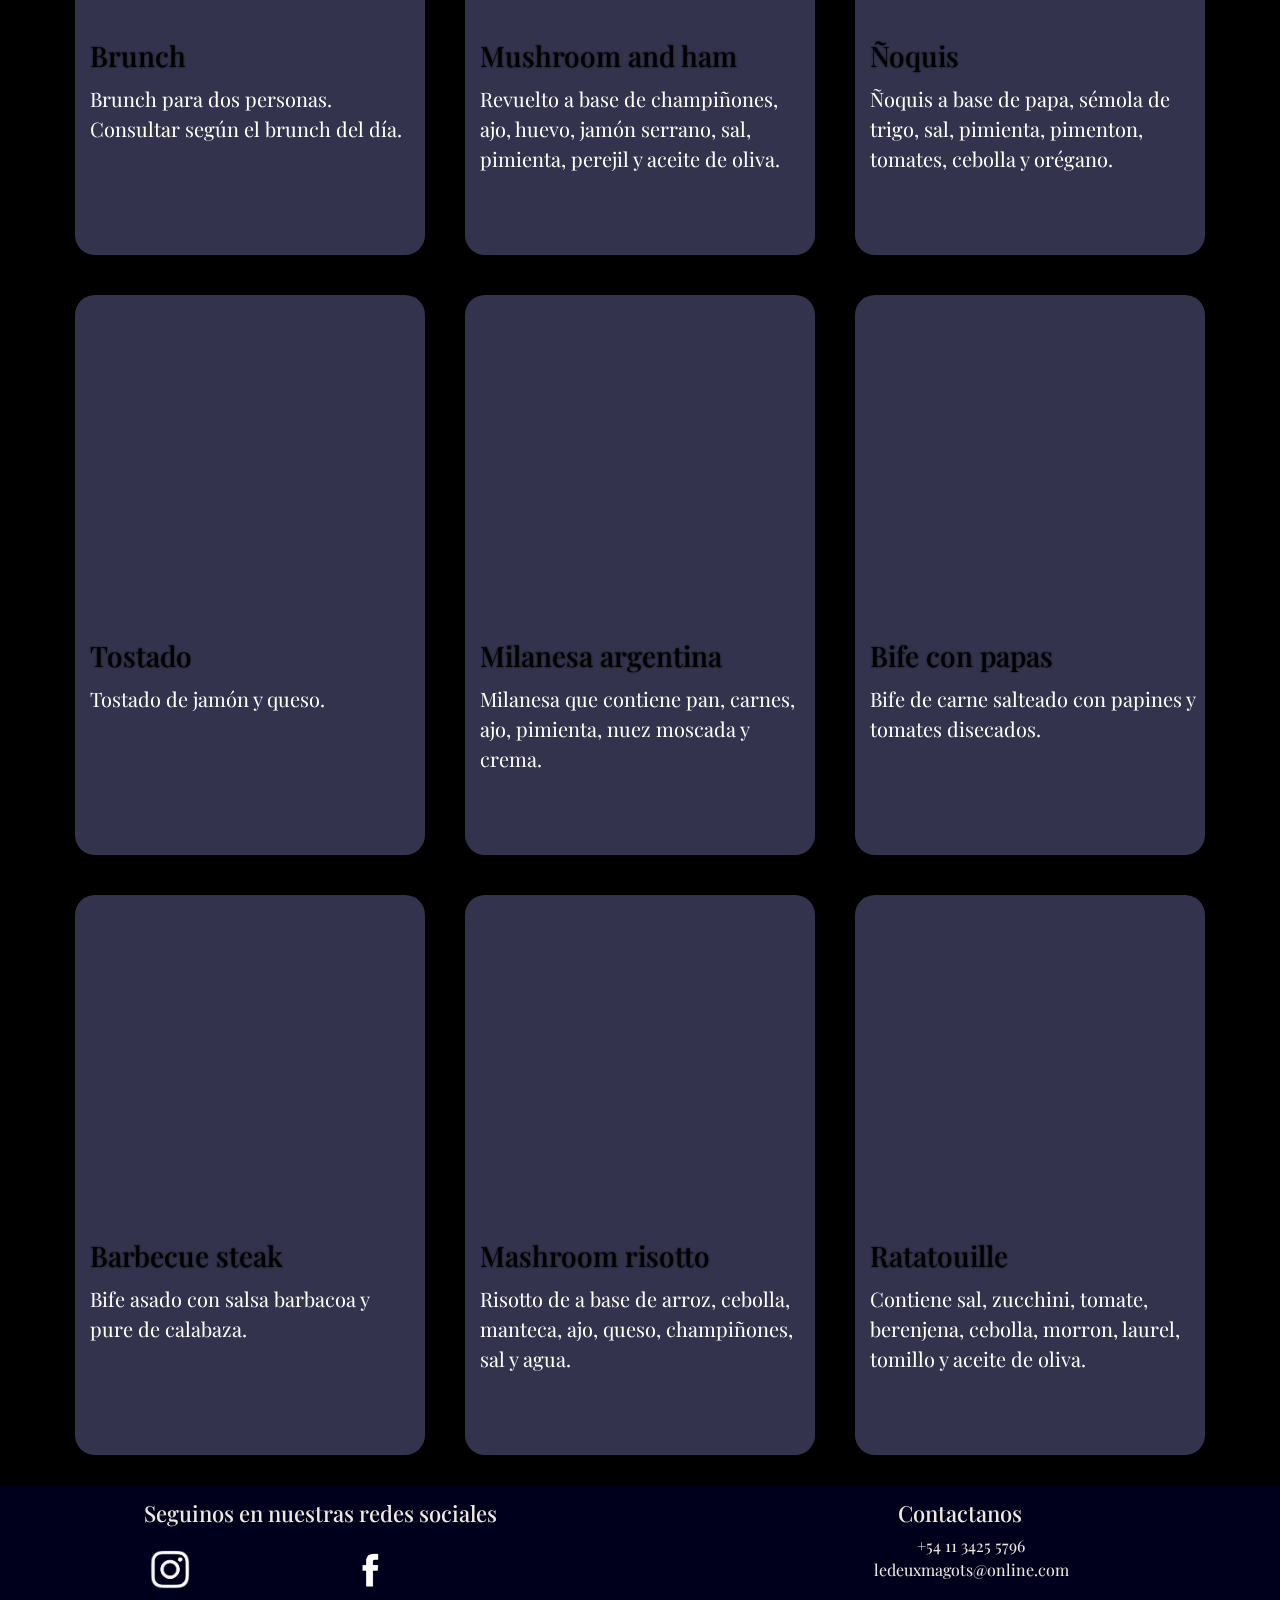
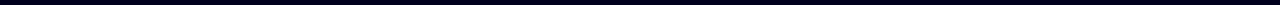
<file: pages/productos.html>
<!DOCTYPE html>
<html lang="en">
<head>
  <meta charset="UTF-8">
  <meta name="viewport" content="width=device-width, initial-scale=1.0">
  <!--etiquetas meta-->
  <meta name="description" content="En esta antigua tienda, encontraras exquisitos y deliciosos productos de la cultura y pasteleria parisina, realizados por los mejores profesionales. Te aseguro que una vez que pruebas uno de nuestros delicisios postres u otros platos, no te arrepentiras.">
  <meta name="author" content="Delfina Sousa">
  <meta name="og:title" content="Les deux magots">
  <meta name="og:type" content="website">
  <meta name="og:image" content="../images/local/local.jpg">
  <link rel="icon" href="../images/logo/icon.ico">
  <!--link a bootstrap-->
  <link href="https://cdn.jsdelivr.net/npm/bootstrap@5.3.3/dist/css/bootstrap.min.css" rel="stylesheet" integrity="sha384-QWTKZyjpPEjISv5WaRU9OFeRpok6YctnYmDr5pNlyT2bRjXh0JMhjY6hW+ALEwIH" crossorigin="anonymous">
  <!--link a googlefonts-->
  <link rel="preconnect" href="https://fonts.googleapis.com">
  <link rel="preconnect" href="https://fonts.gstatic.com" crossorigin>
  <link href="https://fonts.googleapis.com/css2?family=Playfair+Display:ital,wght@0,400..900;1,400..900&family=Titillium+Web:ital,wght@0,200;0,300;0,400;0,600;0,700;0,900;1,200;1,300;1,400;1,600;1,700&display=swap" rel="stylesheet">
  <!--link a css-->
  <link rel="stylesheet" href="../css/style.css">
  <title>Les deux magots</title>
</head>
<body>

  <!--Header-->
  <header>
    <div class="contenedor-fondo">
      <nav class="navbar navbar-dark navbar-expand-lg ">
        <div class="container-fluid">
            <a class="contenedor-logo" href="../index.html"> <img src="../images/logo/logo2.png" alt="logo con croissant">
            </a>
            <button class="navbar-toggler d-lg-none" id="toggler-alineacion-hamburguesa" type="button" data-bs-toggle="offcanvas" data-bs-target="#offcanvasDarkNavbar" aria-controls="offcanvasDarkNavbar" aria-label="Toggle navigation">
              <span class="navbar-toggler-icon"></span>
            </button>
            <div class="offcanvas offcanvas-end text-white d-lg-flex justify-content-end" tabindex="-1" id="offcanvasDarkNavbar" aria-labelledby="offcanvasDarkNavbarLabel">
              <div class="offcanvas-header">
                <h5 class="offcanvas-title" id="offcanvasDarkNavbarLabel">Menú</h5>
                <button type="button" class="btn-close btn-close-white" data-bs-dismiss="offcanvas" aria-label="Close"></button>
              </div>
              <div class="offcanvas-body" id="navbar-alineacion">
                <ul class="navbar-nav flex-grow-1 pe-3 me-auto">
                    <li class="nav-item">
                      <a class="nav-link" aria-current="page" href="../index.html">Inicio</a>
                    </li>
                    <li class="nav-item">
                      <a class="nav-link" href="./productos.html">Productos</a>
                    </li>
                    <li class="nav-item">
                      <a class="nav-link" href="./ubicacion.html">Ubicación</a>
                    </li>
                    <li class="nav-item">
                      <a class="nav-link" href="./nosotros.html">Nosotros</a>
                    </li>
                    <li class="nav-item">
                      <a class="nav-link" href="./contacto.html">Contacto</a>
                    </li>
                  </ul>
              </div>
          </div>
      </div>
  </nav>
<div class="capa"></div>
</div>
  </header>

  <!--Main-->

  <main>

    <dialog open>
      <div class="modal__content">
        <h2 class="modal__title">¿Todavía no te suscribiste?</h2>
        <p class="modal__text">¡Suscribete y recibiras las mejores ofertas en productos y envios a domicilio!</p>
        <form method="dialog">
          <button class="modal__close-button">X</button>
        </form>
      </div>
    </dialog>

    <h1 class="h1-especial2">Productos y más</h1>

    <div class="div-especial">
        <h2 class="especial-pascua">Especiales de temporada</h2>
        <section class="section1">
            <article class="article-container">
              <span class="span-container">¡Más vendido!</span>
              <img loading ="lazy" class="section-elemento1" src="../images/easter/easter.png" alt="cupcakes con temática de pascuas">
              <p> 1/2 docena de cupcakes</p>
            </article>

            <article class="article-container2">
              <span class="span-container">¡Aprovechá el 5% off!</span>
              <img loading="lazy" class="section-elemento2" src="../images/easter/easter(2).png" alt="galletas con diseño de conejo">
              <p>Galletas sabor vainilla de conejo</p>
            </article>

            <article class="article-container3">
              <span class="span-container">¡Aprovechá el 5% off!</span>
              <img loading="lazy" class="section-elemento3" src="../images/easter/easter(3).png" alt="torta temática de pascuas">
              <p>Torta sabor vainilla</p>
            </article>

            <article class="article-container4">
              <span class="span-container">¡Aprovechá el 10% off!</span>
              <img loading="lazy" class="section-elemento4" src="../images/easter/easter(4).png" alt="brownie temático de pascuas">
              <p>Brownie con huevos de chocolate</p>
            </article>
        </section>
    </div>

    <section class="section-grid">
      <h2>Goûter et petit-déjeuner</h2>
        <div class="grid-container2">
          <article class="grid2"> 
            <div class="grid-item2">
              <img loading='lazy' src="../images/cafeteria/brownie.png" alt="Lingote de brownie">
              <h3>Brownie</h3>
              <p>Brownie casero a base de manteca, cacao en polvo, chocolate, huevo, sal, azúcar, extracto de vainilla y harina.</p>
              <span>7€</span>
            </div>

            <div class="grid-item2">
              <img loading='lazy' src="../images/cafeteria/carrot.png" alt="Torta de zanahoria">
              <h3>Carrot Cake</h3>
              <p>Torta a base de harina, huevo, aceite, canela, zanahoria, azcúar, nuez, jengibre, manteca, limón, vainilla, sal y queso blanco.</p>
              <span>6€</span>
            </div>

            <div class="grid-item2">
              <img loading='lazy' src="../images/cafeteria/chausson.png" alt="Factura con crema de manzana">
              <h3>Apple Chausson</h3>
              <p>Pastelito a base de manzana verde, manteca, harina, azúcar, vainilla, canela, huevo y sal.</p>
              <span>10€</span>
            </div>

            <div class="grid-item2">
              <img loading='lazy' src="../images/cafeteria/chcolate3.png" alt="Torta de chocolate">
              <h3>Torta Matilda</h3>
              <p>Torta a base de cacao, chocolate, huevo, harina, crema, manteca, azúcar, vainilla, leche y café.</p>
              <span>8€</span>
            </div>

            <div class="grid-item2">
              <img loading='lazy' src="../images/cafeteria/cookies.png" alt="Galletas de diferentes sabores">
              <h3>Cookies</h3>
              <p>Galletas a base de harina, sal, maicena, chocolate, azúcar, vainilla, cacao amargo, colorante, huevo y manteca.</p>
              <span>10€</span>
            </div>

            <div class="grid-item2">
              <img loading='lazy' src="../images/cafeteria/croissant1.jpg" alt="Croissant con crema de almendras">
              <h3>Almond Croissant</h3>
              <p>Croissanta a base de huevo, almendras, harina, sal, licor de almendras, azúcar, crema de leche, agua y manteca.</p>
              <span>11€</span>
            </div>

            <div class="grid-item2">
              <img loading='lazy' src="../images/cafeteria/croissant2.jpg" alt="Croissant con crema de avellanas y dulce de leche">
              <h3>Ddl and Nut Croissant</h3>
              <p>Croissant a base de huevo, avellanas, harina, sal, nutella, dulce de leche, azúcar y manteca.</p>
              <span>11€</span>
            </div>

            <div class="grid-item2">
              <img loading='lazy' src="../images/cafeteria/croissant3.jpg" alt="Croissant con crema y frutillas">
              <h3>Strawberry Croissant</h3>
              <p>Croissant a base de huevo, harina, azúcar, vainilla, crema de leche, frutillas y manteca.</p>
              <span>10€</span>
            </div>

            <div class="grid-item2">
              <img loading='lazy' src="../images/cafeteria/flan.png" alt="Flan con crema">
              <h3>Apple Flan</h3>
              <p>Flan a base de huevo, leche, vainilla, manzana, azúcar, agua, canela y crema de leche.</p>
              <span>6€</span>
            </div>

            <div class="grid-item2">
              <img loading='lazy' src="../images/cafeteria/hotcakes.png" alt="Pancakes con miel y frutos rojos">
              <h3>Pancakes</h3>
              <p>Pancakes a base de harina, leche, huevo, azúcar, vainilla, polvo de hornear y frutos rojos.</p>
              <span>10€</span>
            </div>

            <div class="grid-item2">
              <img loading='lazy' src="../images/cafeteria/hotch.png" alt="Chocolate caliente">
              <h3>Hot chocolate</h3>
              <p>Chocolate caliente a base de cacao en polvo, chocolate, crema de leche, leche y azúcar.</p>
              <span>8€</span>
            </div>

            <div class="grid-item2">
              <img loading='lazy' src="../images/cafeteria/marquise.png" alt="Torta Marquise">
              <h3>Marquise</h3>
              <p>Torta a base de chocolate, azúcar, huevos, chips, manteca, crema de leche y dulce de leche.</p>
              <span>10€</span>
            </div>

            <div class="grid-item2">
              <img loading='lazy' src="../images/cafeteria/oreo.png" alt="Torta sabor oreo">
              <h3>Oreo cake</h3>
              <p>Torta a base de galletas oreo, manteca, crema de leche, azúcar, dulce de leche y chocolate blanco.</p>
              <span>10€</span>
            </div>

            <div class="grid-item2">
              <img loading='lazy' src="../images/cafeteria/redvelvet.png" alt="Torta sabor red velvet">
              <h3>Red velvet cake</h3>
              <p>Torta a base de azúcar impalpable, harina, huevo, azúcar, cacao amargo, sal, manteca, colorante rojo y polvo de hornear.</p>
              <span>12€</span>
           </div>

            <div class="grid-item2">
              <img loading='lazy' src="../images/cafeteria/macaron.jpg" alt="Macrones">
              <h3>Macarons</h3>
              <p>Macarons de diferentes sabores. Consultar sobre ello.</p>
              <span>4€</span>
            </div>
      </article>
    </div>
  </section>

  <section class="section-grid2">
      <h2>Dîner, déjeuner et brunch</h2>
      <div class="grid-container3">
        <article class="grid3">
          <div class="grid-item3">
              <img loading='lazy' src="../images/full/brunch.png" alt="Brunch">
              <h3>Brunch</h3>
              <p>Brunch para dos personas. Consultar según el brunch del día.  </p>
              <span>15€</span>
          </div>

          <div class="grid-item3">
              <img loading='lazy' src="../images/full/fungus.png" alt="Revuelto de hongos con jamón serrano">
              <h3>Mushroom and ham</h3>
              <p>Revuelto a base de champiñones, ajo, huevo, jamón serrano, sal, pimienta, perejil y aceite de oliva.</p>
              <span>18€</span>
          </div>

          <div class="grid-item3">
              <img loading='lazy' src="../images/full/gnochi.png" alt="Ñoquis">
              <h3>Ñoquis</h3>
              <p>Ñoquis a base de papa, sémola de trigo, sal, pimienta, pimenton, tomates, cebolla y orégano.</p>
              <span>14€</span>
          </div>

          <div class="grid-item3">
              <img loading='lazy' src="../images/full/jyq.png" alt="Tostado de jamón y queso">
              <h3>Tostado</h3>
              <p>Tostado de jamón y queso.</p>
              <span>7€</span>
          </div>

          <div class="grid-item3">
              <img loading='lazy' src="../images/full/milanesapure.png" alt="Milensa argentina con fideos">
              <h3>Milanesa argentina</h3>
              <p>Milanesa que contiene pan, carnes, ajo, pimienta, nuez moscada y crema.</p>
              <span>15€</span>
          </div>

          <div class="grid-item3">
              <img loading='lazy' src="../images/full/potatobeef.png" alt="Bife de carne con papas">
              <h3>Bife con papas</h3>
              <p>Bife de carne salteado con papines y tomates disecados.</p>
              <span>18€</span>
          </div>

          <div class="grid-item3">
              <img loading='lazy' src="../images/full/purebeef.jpg" alt="Bife a la barbacoa con pure de calabaza">
              <h3>Barbecue steak</h3>
              <p>Bife asado con salsa barbacoa y pure de calabaza.</p>
              <span>20€</span>
          </div>

          <div class="grid-item3">
              <img loading='lazy' src="../images/full/risotto.png" alt="Risotto de hongos">
              <h3>Mashroom risotto</h3>
              <p>Risotto de a base de arroz, cebolla, manteca, ajo, queso, champiñones, sal y agua.</p>
              <span>20€</span>
          </div>

          <div class="grid-item3">
              <img loading='lazy' src="../images/full/ratatouille.jpg" alt="Ratatouille">
              <h3>Ratatouille</h3>
              <p>Contiene sal, zucchini, tomate, berenjena, cebolla, morron, laurel, tomillo y aceite de oliva.</p>
              <span>22€</span>
          </div>
        </article>
      </div>
    </section>
  </main>

<!--Footer-->
<footer>
  <div class="footer-redes">
    <h2 class="footer-h2">Seguinos en nuestras redes sociales</h2>
    <section class="hero-footer">
      <a class="footer-a" href="https://www.instagram.com/" target="_blank">
        <img src="../images/redes/ig-removebg-preview.png" alt="logo de instagram">
      </a>

      <a class="footer-a" href="https://www.facebook.com/?locale=es_LA" target="_blank">
      <img src="../images/redes/png-clipart-logo-social-network-facebook-brand-destiny-2-logo-blue-computer-network-removebg-preview.png"  alt="logo de facebook">
     </a>
    </section>
  </div>

      <div class="footer-contacto">
        <h2 class="footer-h2-especial">Contactanos</h2>
        <ul class="contenedor-ul">
          <li class="contenedor-li">
              <a href="https://web.whatsapp.com/" target="_blank">+54 11 3425 5796</a>
              <a href="https://www.google.com/intl/es-419/gmail/about/" target="_blank">ledeuxmagots@online.com</a>
          </li>
      </ul>
    </div>
</footer>

  <!--script bootstrap-->
  <script src="https://cdn.jsdelivr.net/npm/bootstrap@5.3.3/dist/js/bootstrap.bundle.min.js" integrity="sha384-YvpcrYf0tY3lHB60NNkmXc5s9fDVZLESaAA55NDzOxhy9GkcIdslK1eN7N6jIeHz" crossorigin="anonymous"></script>

</body>
</html>
</file>
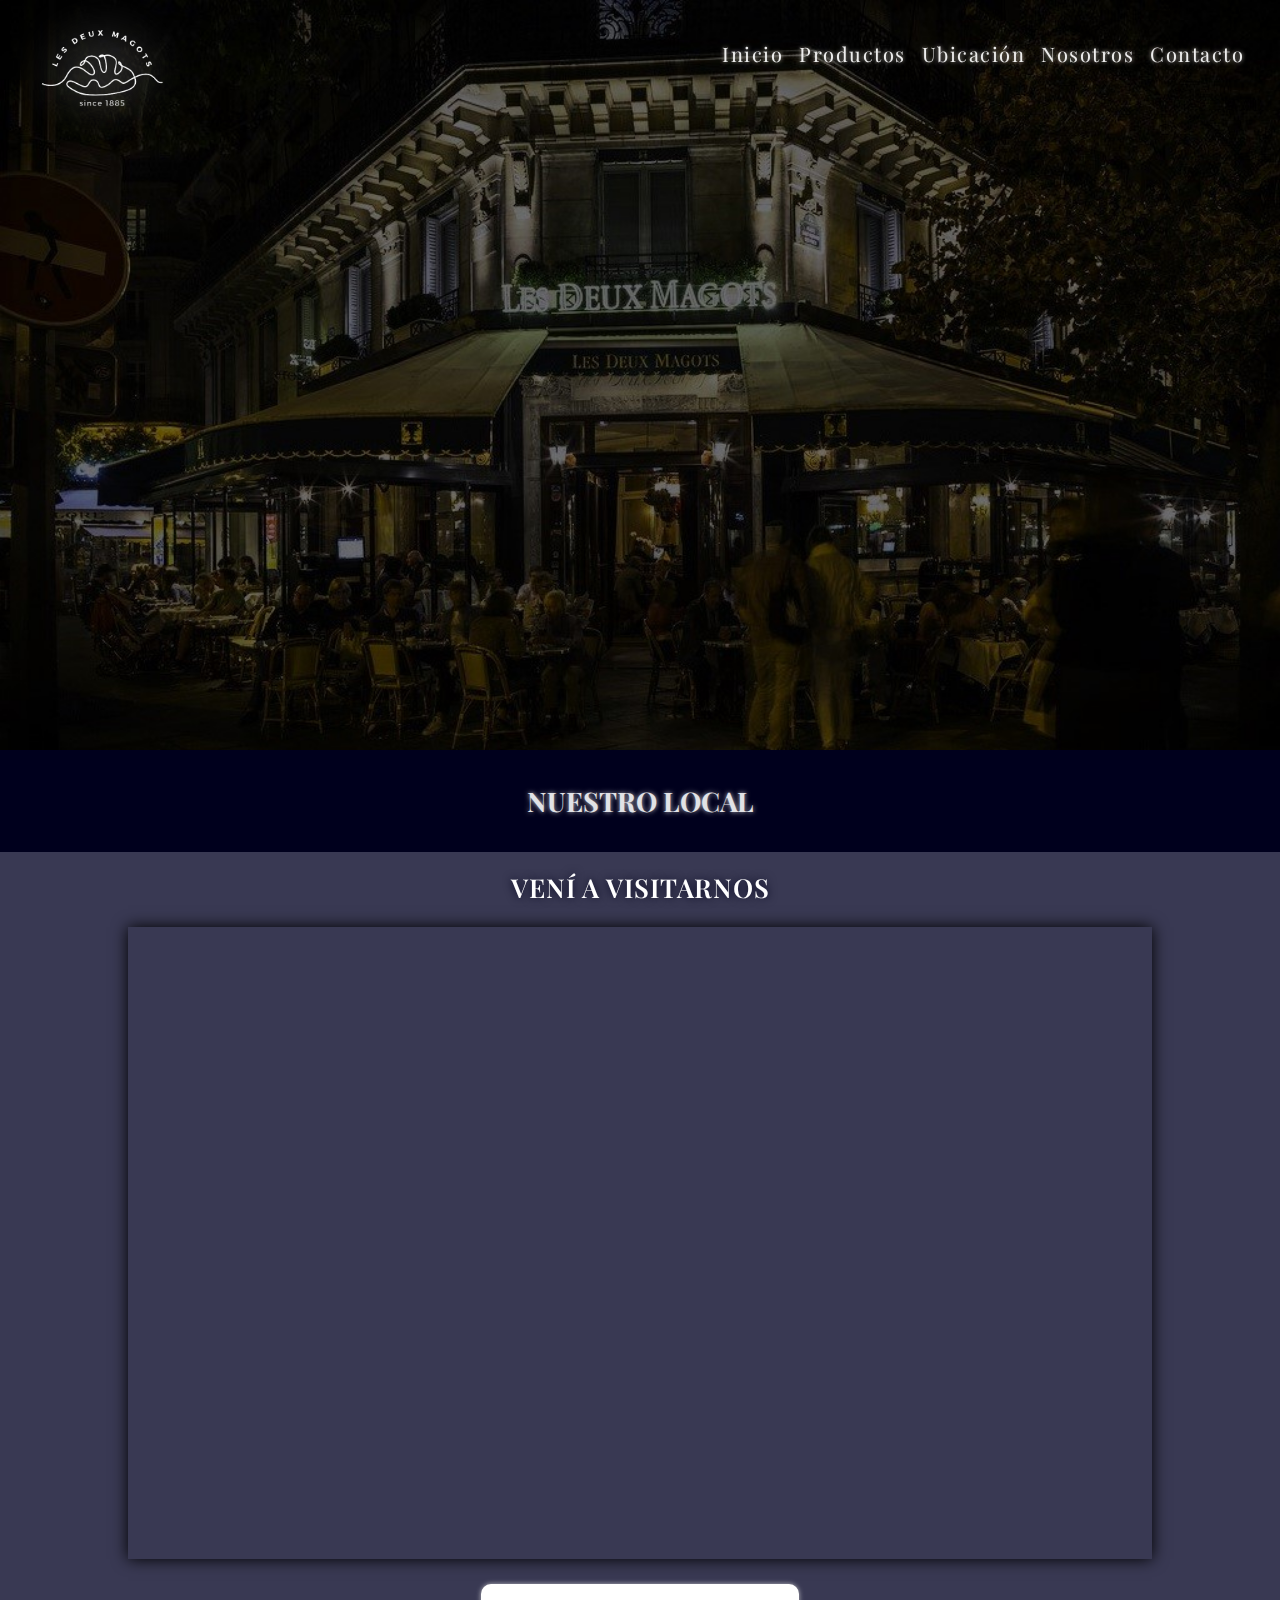
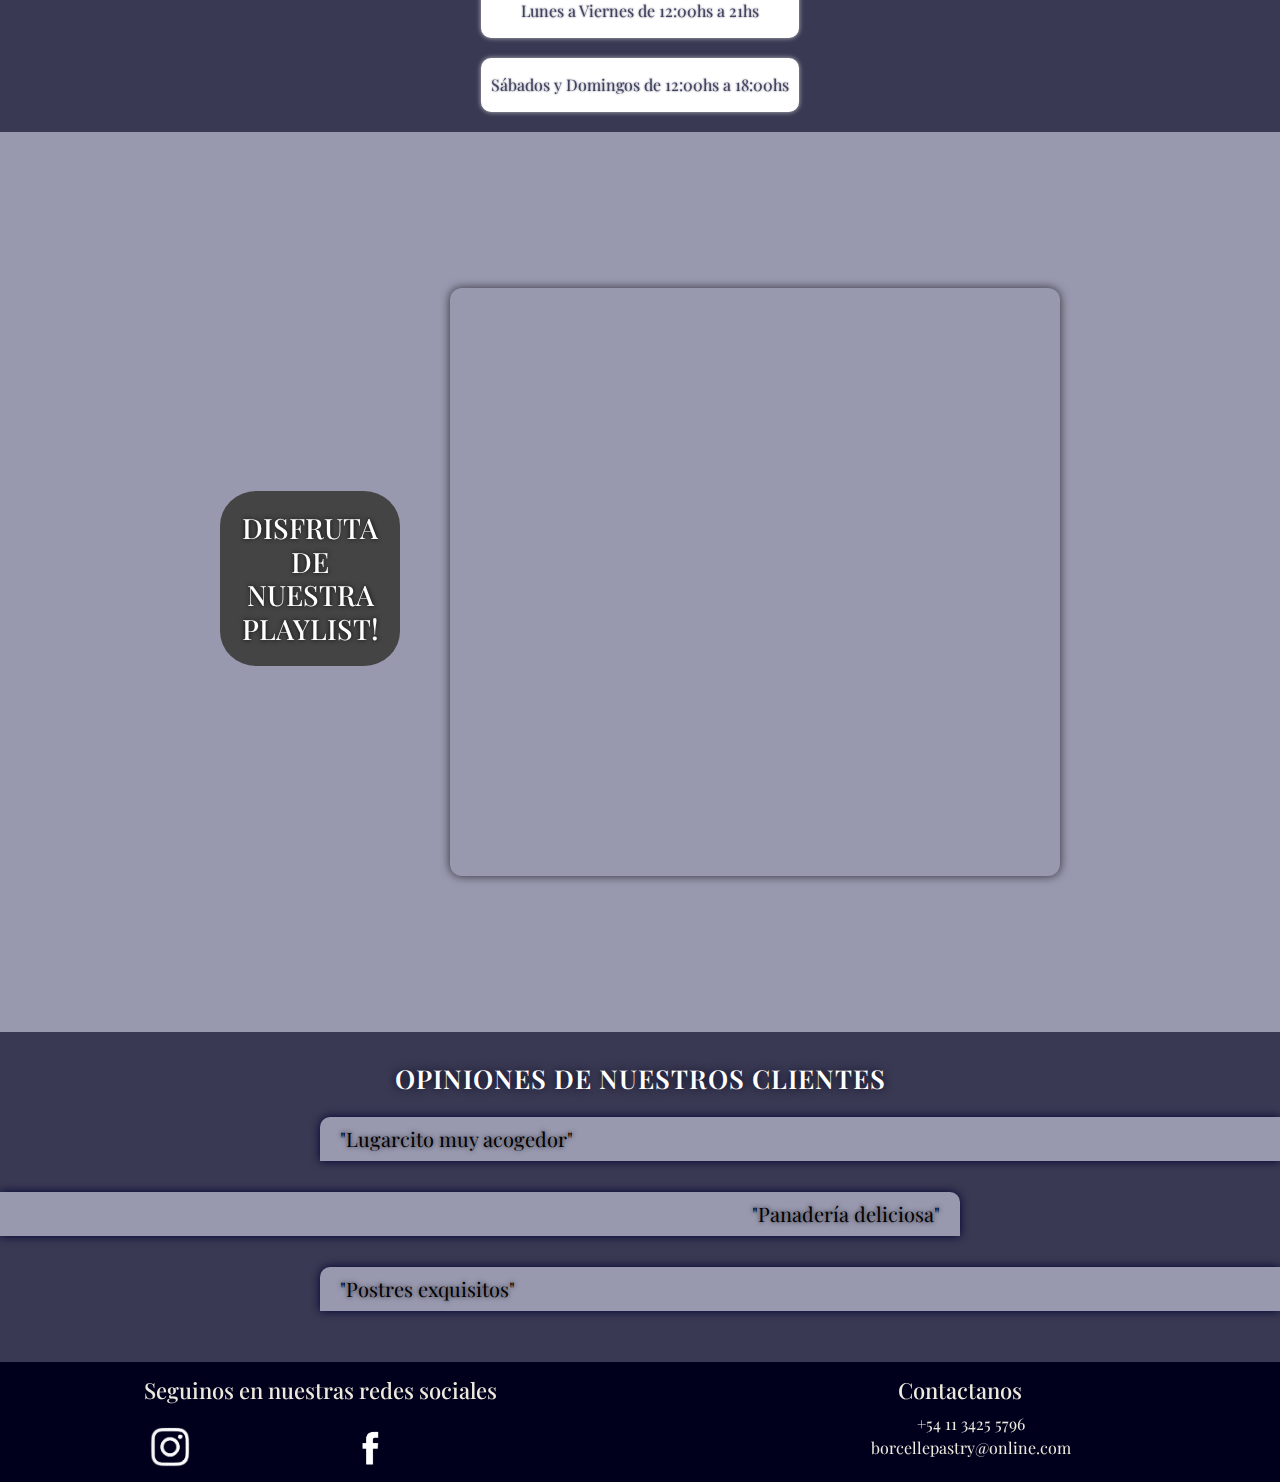
<file: pages/ubicacion.html>
<!DOCTYPE html>
<html lang="en">
<head>
  <meta charset="UTF-8">
  <meta name="viewport" content="width=device-width, initial-scale=1.0">
  <!--etiquetas meta-->
  <meta name="description" content="Emblemática brasería, inaugurada en 1885 y ubicada en un espacio luminoso y encantador en el centro de Saint-Germain-des-Prés (Paris)">
  <meta name="keyword" content="café, delicias, Paris, brunch, cultura parisina, cafetería, pastelería, retsaurante">
  <meta name="author" content="Delfina Sousa">
  <meta name="og:title" content="Les deux magots">
  <meta name="og:type" content="website">
  <meta name="og:image" content="../images/local/local.jpg">
  <link rel="icon" href="../images/logo/icon.ico">
  <!--link a bootstrap-->
  <link href="https://cdn.jsdelivr.net/npm/bootstrap@5.3.3/dist/css/bootstrap.min.css" rel="stylesheet" integrity="sha384-QWTKZyjpPEjISv5WaRU9OFeRpok6YctnYmDr5pNlyT2bRjXh0JMhjY6hW+ALEwIH" crossorigin="anonymous">
  <!--link a googlefonts-->
  <link rel="preconnect" href="https://fonts.googleapis.com">
  <link rel="preconnect" href="https://fonts.gstatic.com" crossorigin>
  <link href="https://fonts.googleapis.com/css2?family=Playfair+Display:ital,wght@0,400..900;1,400..900&family=Titillium+Web:ital,wght@0,200;0,300;0,400;0,600;0,700;0,900;1,200;1,300;1,400;1,600;1,700&display=swap" rel="stylesheet">
  <!--link a css-->
  <link rel="stylesheet" href="../css/style.css">
  <title>Les deux magots</title>
</head>
<body>

  <!--Header-->
  <header>
    <div class="contenedor-fondo">
      <nav class="navbar navbar-dark navbar-expand-lg ">
        <div class="container-fluid">
            <a class="contenedor-logo" href="../index.html"> <img src="../images/logo/logo2.png" alt="logo con croissant" >
            </a>
            <button class="navbar-toggler d-lg-none" id="toggler-alineacion-hamburguesa" type="button" data-bs-toggle="offcanvas" data-bs-target="#offcanvasDarkNavbar" aria-controls="offcanvasDarkNavbar" aria-label="Toggle navigation">
              <span class="navbar-toggler-icon"></span>
            </button>
            <div class="offcanvas offcanvas-end text-white d-lg-flex justify-content-end" tabindex="-1" id="offcanvasDarkNavbar" aria-labelledby="offcanvasDarkNavbarLabel">
              <div class="offcanvas-header">
                <h5 class="offcanvas-title" id="offcanvasDarkNavbarLabel">Menú</h5>
                <button type="button" class="btn-close btn-close-white" data-bs-dismiss="offcanvas" aria-label="Close"></button>
              </div>
              <div class="offcanvas-body" id="navbar-alineacion">
                <ul class="navbar-nav flex-grow-1 pe-3 me-auto">
                    <li class="nav-item">
                      <a class="nav-link" aria-current="page" href="../index.html">Inicio</a>
                    </li>
                    <li class="nav-item">
                      <a class="nav-link" href="./productos.html">Productos</a>
                    </li>
                    <li class="nav-item">
                      <a class="nav-link" href="./ubicacion.html">Ubicación</a>
                    </li>
                    <li class="nav-item">
                      <a class="nav-link" href="./nosotros.html">Nosotros</a>
                    </li>
                    <li class="nav-item">
                      <a class="nav-link" href="./contacto.html">Contacto</a>
                    </li>
                  </ul>
              </div>
          </div>
      </div>
  </nav>
<div class="capa"></div>
</div>
  </header>

  <!--Main-->
  <main>
      <h1 class="h1-especial2">Nuestro local</h1>

         <section class="contenedor-ubicacion">
          <h2 class="section-h2">Vení a visitarnos</h2>
            <iframe class="contenedor-iframe" src="https://www.google.com/maps/embed?pb=!1m18!1m12!1m3!1d2625.339577032274!2d2.3468612756263076!3d48.851734701175936!2m3!1f0!2f0!3f0!3m2!1i1024!2i768!4f13. 1!3m3!1m2!1s0x47e671e151baaaab%3A0x24bb035533b352d4!2sA.%20Lacroix%20P%C3%A2tissier!5e0!3m2!1ses-419!2sar!4v1711071508437!5m2!1ses-419!2sar" width="600" height="450" style="border:0;" allowfullscreen="" loading="lazy" referrerpolicy="no-referrer-when-downgrade"></iframe>
            <div class="contenedor-p">
              <p class="contenedor-p-1">Lunes a Viernes
              de 12:00hs a 21hs</p>
              <p class="contenedor-p-2">Sábados y Domingos
              de 12:00hs a 18:00hs</p>
            </div>
         </section>

         <section class="contenedor-playlist">
          <a class="a-playlist" href="https://open.spotify.com/playlist/37i9dQZF1DWTr1aQUUVrXx?si=687127fa76b14beb" target="_blank"><h2 class="h2-playlist">Disfruta de nuestra playlist!</h2></a>
          <iframe class="iframe-playlist" style="border-radius:12px" src="https://open.spotify.com/embed/playlist/37i9dQZF1DWTr1aQUUVrXx?utm_source=generator" width="100%" height="352" frameBorder="0" allowfullscreen="" allow="autoplay; clipboard-write; encrypted-media; fullscreen; picture-in-picture" loading="lazy"></iframe>
         </section>

           <section class="contenedor-opiniones">
              <h2>Opiniones de nuestros clientes</h2>
              <p class="opiniones-p1">"Lugarcito muy acogedor"</p>
              <p class="opiniones-p2">"Panadería deliciosa"</p>
              <p class="opiniones-p3">"Postres exquisitos"</p>
           </section>
  </main>

  <!--Footer-->
  <footer>
    <div class="footer-redes">
      <h2 class="footer-h2">Seguinos en nuestras redes sociales</h2>
      <section class="hero-footer">
        <a class="footer-a" href="https://www.instagram.com/" target="_blank">
          <img src="../images/redes/ig-removebg-preview.png" alt="logo de instagram">
        </a>
  
        <a class="footer-a" href="https://www.facebook.com/?locale=es_LA" target="_blank">
        <img src="../images/redes/png-clipart-logo-social-network-facebook-brand-destiny-2-logo-blue-computer-network-removebg-preview.png"  alt="logo de facebook">
       </a>
      </section>
    </div>
  
        <div class="footer-contacto">
          <h2 class="footer-h2-especial">Contactanos</h2>
          <ul class="contenedor-ul">
            <li class="contenedor-li">
                <a href="https://web.whatsapp.com/" target="_blank">+54 11 3425 5796</a>
                <a href="https://www.google.com/intl/es-419/gmail/about/" target="_blank">borcellepastry@online.com</a>
            </li>
        </ul>
      </div>
</footer>
  

  <!--script bootstrap-->
  <script src="https://cdn.jsdelivr.net/npm/bootstrap@5.3.3/dist/js/bootstrap.bundle.min.js" integrity="sha384-YvpcrYf0tY3lHB60NNkmXc5s9fDVZLESaAA55NDzOxhy9GkcIdslK1eN7N6jIeHz" crossorigin="anonymous"></script>

</body>
</html>
</file>
<file: css/style.css>
* {
  padding: 0;
  margin: 0;
  box-sizing: border-box;
  font-family: "Playfair Display", serif;
}

main .contenedor-div .contenedor-section2 .formulario2 .container-formulario .container-btn .btn-contacto, main .contenedor-div .contenedor-section .formulario .container-formulario .container-btn .btn-contacto {
  padding: 15px 20px;
  margin: 35px 0 40px 0;
  text-transform: uppercase;
  font-size: 20px;
  font-weight: 500;
  color: #ffffff;
  text-shadow: none;
  background: transparent;
  border: 1px solid #ffffff;
  transition: 0.5s ease;
}

footer {
  background-color: #00001d;
  display: grid;
  grid-template-columns: 50% 50%;
  height: 120px;
}
footer .footer-redes .footer-h2 {
  text-align: center;
  padding: 15px 0 0 0;
  font-size: 22px;
  color: #eee9dd;
}
footer .footer-redes .hero-footer .footer-a {
  text-decoration: none;
}
footer .footer-redes .hero-footer .footer-a img {
  width: 40px;
  margin: 15px 0 0 150px;
}
footer .footer-contacto .footer-h2-especial {
  padding: 15px 0 0 0;
  font-size: 22px;
  color: #eee9dd;
  text-align: center;
}
footer .footer-contacto .contenedor-ul {
  list-style-type: none;
}
footer .footer-contacto .contenedor-ul .contenedor-li a {
  text-decoration: none;
  color: #eee9dd;
  display: block;
  text-align: center;
  padding-right: 10px;
}

@media only screen and (max-width: 1200px) {
  footer {
    display: flex;
    flex-direction: column;
    height: 100%;
    gap: 40px;
  }
  footer .footer-redes .footer-h2 {
    padding-right: 20px;
    text-align: center;
    font-size: 20px;
  }
  footer .footer-redes .hero-footer {
    text-align: center;
  }
  footer .footer-redes .hero-footer .footer-a img {
    position: relative;
    right: 70px;
  }
  footer .footer-contacto .footer-h2-especial {
    padding-left: 0;
    font-size: 18px;
  }
}
header {
  background-color: #ffffff;
  width: 100%;
}
header .contenedor-fondo {
  background-image: url("../images/local/local.jpg");
  background-size: cover;
  background-repeat: no-repeat;
  overflow: hidden;
  height: 750px;
  width: 100%;
  object-fit: cover;
  position: relative;
}
header .contenedor-fondo .contenedor-logo img {
  width: 180px;
  filter: drop-shadow(0 0 20px #ffffff);
  position: relative;
  bottom: 30px;
  z-index: 2;
}
header .contenedor-fondo button .navbar-toggler {
  box-shadow: 0 0 5px rgba(225, 226, 230, 0.568627451);
}
header .contenedor-fondo button #toggler-alineacion-hamburguesa {
  margin-bottom: 100px;
}
header .contenedor-fondo .offcanvas {
  background-color: #00001d;
}
header .contenedor-fondo .offcanvas .offcanvas-body {
  margin-left: auto;
}
header .contenedor-fondo .offcanvas #navbar-alineacion {
  padding-bottom: 90px;
}
header .contenedor-fondo .offcanvas .navbar-nav .nav-link {
  color: rgba(255, 255, 255, 0.904);
  font-size: 20px;
  padding-top: 10px;
  text-shadow: 0 0 4px rgba(238, 233, 221, 0.7960784314);
  letter-spacing: 1.5px;
}
header .contenedor-fondo .capa {
  min-height: 100%;
  opacity: 0.9;
  mix-blend-mode: overlay;
  z-index: 1;
}

@media only screen and (max-width: 370px) {
  header .contenedor-fondo .navbar .container-fluid .contenedor-logo img {
    width: 150px;
  }
}
@media only screen and (max-width: 991px) {
  header .contenedor-fondo .navbar .container-fluid #toggler-alineacion-hamburguesa {
    margin-bottom: 100px;
  }
  header .contenedor-fondo .navbar .container-fluid .offcanvas .offcanvas-body {
    margin-left: 0px;
  }
}
main .h1-contacto {
  color: #e1e2e6;
  text-shadow: 0 0 5px #c0c0c7;
  font-size: 25px;
  font-weight: 700;
  text-align: center;
  padding: 35px;
  background-color: #00001d;
  text-transform: uppercase;
  border: none;
  position: sticky;
  top: 0;
  margin-bottom: 0;
  z-index: 3;
}
main .contenedor-div {
  background-color: #33334d;
  display: flex;
  justify-content: center;
  align-items: center;
  gap: 40px;
}
main .contenedor-div .contenedor-section {
  background-color: #000000;
  width: 350px;
  height: 530px;
  box-shadow: 0 0 15px #000000;
  margin: 30px 0;
}
main .contenedor-div .contenedor-section:hover {
  box-shadow: 0px 0px 30px 1px rgb(0, 0, 0);
}
main .contenedor-div .contenedor-section .formulario {
  padding-top: 115px;
}
main .contenedor-div .contenedor-section .formulario .h2-form {
  letter-spacing: 2px;
  font-size: 26px;
  text-shadow: 0 0 10px rgba(255, 255, 255, 0.4117647059);
  color: #ffffff;
  text-align: center;
  text-transform: uppercase;
}
main .contenedor-div .contenedor-section .formulario .container-formulario {
  display: flex;
  justify-content: center;
  align-items: center;
  flex-direction: column;
  margin-top: 30px;
}
main .contenedor-div .contenedor-section .formulario .container-formulario .container-formulario div {
  width: 60%;
}
main .contenedor-div .contenedor-section .formulario .container-formulario label {
  display: block;
  text-align: center;
  color: #ffffff;
  font-size: 20px;
  padding-bottom: 7px;
}
main .contenedor-div .contenedor-section .formulario .container-formulario input {
  width: 100%;
  margin-bottom: 3px;
  position: relative;
  border-radius: 25px;
  border: 1px solid #1f036d;
}
main .contenedor-div .contenedor-section .formulario .container-formulario input::placeholder {
  color: rgba(65, 64, 64, 0.9725490196);
  text-align: center;
}
main .contenedor-div .contenedor-section .formulario .container-formulario:hover {
  transform: scale(0.98);
}
main .contenedor-div .contenedor-section .formulario .container-formulario .container-btn {
  display: flex;
  justify-content: center;
}
main .contenedor-div .contenedor-section .formulario .container-formulario .container-btn .btn-contacto:hover {
  color: #ffffff;
  background: #33334d;
  border: 1px solid #333349;
  text-shadow: 0 0 5px rgba(255, 255, 255, 0.8705882353), 0 0 10px rgba(255, 255, 255, 0.9333333333), 0 0 20px rgba(255, 255, 255, 0.9176470588);
  box-shadow: 0 0 5px #33334d, 0 0 20px #333349, 0 0 50px #333349, 0 0 100px #333349;
  border-radius: 10px;
}
main .contenedor-div .contenedor-section2 {
  background-color: #000000;
  width: 350px;
  height: 530px;
  box-shadow: 0 0 15px #000000;
  margin: 30px 0;
}
main .contenedor-div .contenedor-section2:hover {
  box-shadow: 0px 0px 30px 1px rgb(0, 0, 0);
}
main .contenedor-div .contenedor-section2 .formulario2 {
  padding-top: 50px;
}
main .contenedor-div .contenedor-section2 .formulario2 .h2-form2 {
  letter-spacing: 2px;
  font-size: 26px;
  text-shadow: 0 0 10px rgba(255, 255, 255, 0.4117647059);
  color: #ffffff;
  text-align: center;
  text-transform: uppercase;
}
main .contenedor-div .contenedor-section2 .formulario2 .container-formulario {
  display: flex;
  justify-content: center;
  align-items: center;
  flex-direction: column;
  margin-top: 30px;
}
main .contenedor-div .contenedor-section2 .formulario2 .container-formulario .container-formulario div {
  width: 60%;
}
main .contenedor-div .contenedor-section2 .formulario2 .container-formulario label {
  display: block;
  text-align: center;
  color: #ffffff;
  font-size: 20px;
  padding-bottom: 7px;
}
main .contenedor-div .contenedor-section2 .formulario2 .container-formulario input {
  width: 100%;
  margin-bottom: 3px;
  position: relative;
  border-radius: 25px;
  border: 1px solid #1f036d;
}
main .contenedor-div .contenedor-section2 .formulario2 .container-formulario input::placeholder {
  color: rgba(65, 64, 64, 0.9725490196);
  text-align: center;
}
main .contenedor-div .contenedor-section2 .formulario2 .container-formulario:hover {
  transform: scale(0.98);
}
main .contenedor-div .contenedor-section2 .formulario2 .container-formulario .container-btn {
  display: flex;
  justify-content: center;
}
main .contenedor-div .contenedor-section2 .formulario2 .container-formulario .container-btn .btn-contacto:hover {
  color: #ffffff;
  background: #33334d;
  border: 1px solid #333349;
  text-shadow: 0 0 5px rgba(255, 255, 255, 0.8705882353), 0 0 10px rgba(255, 255, 255, 0.9333333333), 0 0 20px rgba(255, 255, 255, 0.9176470588);
  box-shadow: 0 0 5px #33334d, 0 0 20px #333349, 0 0 50px #333349, 0 0 100px #333349;
  border-radius: 10px;
}

@media only screen and (max-width: 1120px) {
  .contenedor-div {
    flex-direction: column;
  }
  .contenedor-div .contenedor-section .formulario .container-formulario label, .contenedor-div .contenedor-section .formulario2 .container-formulario label, .contenedor-div .contenedor-section2 .formulario .container-formulario label, .contenedor-div .contenedor-section2 .formulario2 .container-formulario label {
    font-size: 18px;
  }
  .contenedor-div .contenedor-section .formulario .container-formulario input, .contenedor-div .contenedor-section .formulario2 .container-formulario input, .contenedor-div .contenedor-section2 .formulario .container-formulario input, .contenedor-div .contenedor-section2 .formulario2 .container-formulario input {
    font-size: 16px;
  }
}
@media only screen and (max-width: 400px) {
  main .contenedor-div {
    flex-direction: column;
  }
  main .contenedor-div .contenedor-section, main .contenedor-div .contenedor-section2 {
    width: 260px;
  }
}
@media only screen and (max-width: 550px) {
  main .contenedor-div {
    flex-direction: column;
  }
  main .contenedor-div .formulario {
    margin-top: -45px;
  }
  main .contenedor-div .contenedor-section {
    height: 430px;
  }
}

main .h1-especial2 {
  color: #e1e2e6;
  text-shadow: 0 0 5px #c0c0c7;
  font-size: 27px;
  font-weight: 700;
  text-align: center;
  padding: 35px;
  background-color: #00001d;
  text-transform: uppercase;
  border: none;
  position: sticky;
  top: 0;
  margin-bottom: 0;
  width: 100%;
  z-index: 3;
}
main .notitulo-container {
  background-color: #33334d;
  height: 80px;
}
main .notitulo-container .p-container {
  text-align: center;
  padding: 18px 10px;
  background-color: #000;
  color: #eee9dd;
}
main .div-especial {
  background-color: #33334d;
  padding-top: 70px;
}
main .div-especial .especial-pascua {
  padding-top: 15px;
  text-shadow: 0 0 10px rgba(0, 0, 0, 0.6156862745);
}
main .div-especial .section1 {
  display: flex;
  flex-direction: column;
  justify-content: center;
  align-items: center;
  background-color: #33334d;
  height: 2000px;
  gap: 40px;
}
main .div-especial .section1 .article-container {
  display: flex;
  background-color: #bdb9f5;
  flex-direction: column;
  transition: all 0.4s ease 0s;
}
main .div-especial .section1 .article-container:hover {
  box-shadow: 0 0 50px rgba(0, 0, 0, 0.862745098);
}
main .div-especial .section1 .article-container p {
  color: #ffffff;
  background-color: #000;
  font-size: 20px;
  text-align: center;
  margin-bottom: 0;
  margin-top: -10px;
  text-transform: uppercase;
  font-size: 16px;
  padding: 15px;
}
main .div-especial .section1 .article-container .span-container {
  background-color: #000;
  color: #ffffff;
  padding: 12px;
  width: 70%;
  box-shadow: 0 0 10px rgba(0, 0, 0, 0.6156862745);
}
main .div-especial .section1 .article-container .section-elemento1 {
  width: 335px;
  padding: 20px 0 0 0;
}
main .div-especial .section1 .article-container img {
  width: 320px;
  object-fit: cover;
}
main .div-especial .section1 .article-container2 {
  display: flex;
  background-color: #bdb9f5;
  flex-direction: column;
  transition: all 0.4s ease 0s;
}
main .div-especial .section1 .article-container2:hover {
  box-shadow: 0 0 50px rgba(0, 0, 0, 0.862745098);
}
main .div-especial .section1 .article-container2 .span-container {
  background-color: #000;
  color: #ffffff;
  padding: 12px;
  width: 70%;
  box-shadow: 0 0 10px rgba(0, 0, 0, 0.6784313725);
}
main .div-especial .section1 .article-container2 .section-elemento2 {
  width: 305px;
  padding: 40px 0 0 0;
}
main .div-especial .section1 .article-container2 p {
  color: #ffffff;
  background-color: #000;
  font-size: 20px;
  text-align: center;
  margin-bottom: 0;
  text-transform: uppercase;
  padding: 15px;
}
main .div-especial .section1 .article-container3 {
  display: flex;
  background-color: #bdb9f5;
  flex-direction: column;
  transition: all 0.4s ease 0s;
  margin-top: 0;
}
main .div-especial .section1 .article-container3:hover {
  box-shadow: 0 0 50px rgba(0, 0, 0, 0.862745098);
}
main .div-especial .section1 .article-container3 .span-container {
  background-color: #000;
  color: #ffffff;
  padding: 12px;
  width: 70%;
  box-shadow: 0 0 10px rgba(0, 0, 0, 0.6784313725);
}
main .div-especial .section1 .article-container3 .section-elemento3 {
  width: 310px;
}
main .div-especial .section1 .article-container3 p {
  color: #ffffff;
  background-color: #000;
  font-size: 20px;
  text-align: center;
  margin-bottom: 0;
  text-transform: uppercase;
  font-size: 16px;
  padding: 15px;
}
main .div-especial .section1 .article-container4 {
  display: flex;
  background-color: #bdb9f5;
  flex-direction: column;
  transition: all 0.4s ease 0s;
}
main .div-especial .section1 .article-container4:hover {
  box-shadow: 0 0 50px rgba(0, 0, 0, 0.862745098);
}
main .div-especial .section1 .article-container4 .span-container {
  background-color: #000;
  color: #ffffff;
  padding: 12px;
  width: 70%;
  box-shadow: 0 0 10px rgba(0, 0, 0, 0.6784313725);
}
main .div-especial .section1 .article-container4 .section-elemento4 {
  width: 405px;
  padding-bottom: 50px;
}
main .div-especial .section1 .article-container4 p {
  color: #ffffff;
  background-color: #000;
  font-size: 20px;
  text-align: center;
  margin-bottom: 0;
  text-transform: uppercase;
  font-size: 16px;
  padding: 15px;
}

@media only screen and (max-width: 335px) {
  main .div-especial .section1 .article-container, main .div-especial .section1 .article-container2, main .div-especial .section1 .article-container3, main .div-especial .section1 .article-container4 {
    width: 250px !important;
    height: 330px;
  }
  main .div-especial .section1 .article-container .section-elemento1, main .div-especial .section1 .article-container .section-elemento2, main .div-especial .section1 .article-container .section-elemento3, main .div-especial .section1 .article-container .section-elemento4, main .div-especial .section1 .article-container2 .section-elemento1, main .div-especial .section1 .article-container2 .section-elemento2, main .div-especial .section1 .article-container2 .section-elemento3, main .div-especial .section1 .article-container2 .section-elemento4, main .div-especial .section1 .article-container3 .section-elemento1, main .div-especial .section1 .article-container3 .section-elemento2, main .div-especial .section1 .article-container3 .section-elemento3, main .div-especial .section1 .article-container3 .section-elemento4, main .div-especial .section1 .article-container4 .section-elemento1, main .div-especial .section1 .article-container4 .section-elemento2, main .div-especial .section1 .article-container4 .section-elemento3, main .div-especial .section1 .article-container4 .section-elemento4 {
    width: 100% !important;
    margin: 0 auto;
    padding: 0;
  }
  main .div-especial .section1 .article-container3 .section-elemento3 {
    margin-top: 50px;
  }
}
main .h1-especial2 {
  color: #e1e2e6;
  text-shadow: 0 0 5px #c0c0c7;
  font-size: 27px;
  font-weight: 700;
  text-align: center;
  padding: 35px;
  background-color: #00001d;
  text-transform: uppercase;
  border: none;
  position: sticky;
  top: 0;
  margin-bottom: 0;
  width: 100%;
  z-index: 3;
}
main .hero {
  display: flex;
  background-color: #000;
  top: 60px;
}
main .hero .hero-content {
  padding: 30px;
  margin: auto;
}
main .hero .hero-content h2 {
  letter-spacing: 3px;
  animation: grow 2s both steps(20);
  position: relative;
  overflow: hidden;
}
@keyframes grow {
  from {
    width: 60%;
  }
  to {
    width: 100%;
  }
}
@keyframes titilar {
  from {
    opacity: 0;
  }
  to {
    opacity: 1;
  }
}
main .hero .hero-content .hero-paragraph {
  color: #ffffff;
  padding-top: 30px;
  text-indent: 20px;
  font-size: 18px;
}
main .hero .hero-img {
  width: 400px;
}
main .hero2 {
  flex-direction: row;
}
main .hero2 .hero-content {
  padding: 30px;
  text-align: center;
}
main .hero2 .hero-content h2 {
  padding-top: 35px;
  letter-spacing: 2px;
}
main .hero2 .hero-content .hero-paragraph {
  color: #ffffff;
  padding-top: 30px;
  text-indent: 20px;
  font-size: 18px;
}
main .hero2 .hero-img2 {
  width: 520px;
}
main .hero {
  display: flex;
  background-color: #000;
  top: 60px;
}
main .hero .hero-content {
  padding: 30px;
  text-align: center;
}
main .hero .hero-content h2 {
  padding-top: 35px;
  letter-spacing: 2px;
  color: #ffffff;
  font-size: 26px;
  font-weight: 600;
  text-align: center;
  text-shadow: 0 0 10px rgba(255, 255, 255, 0.5137254902);
  text-transform: uppercase;
  padding: 20px 0 0 0;
}
main .hero .hero-content .hero-paragraph {
  color: #ffffff;
  padding-top: 30px;
  text-indent: 20px;
  font-size: 18px;
}
main .hero .hero-img3 {
  width: 500px;
}
main hr {
  border-color: rgb(79, 66, 95);
  border-width: 5px;
  margin: 0;
}

@media only screen and (max-width: 1200px) {
  main .hero {
    flex-direction: column;
  }
  main .hero .hero-img, main .hero .hero-img3 {
    width: 100%;
  }
  main .hero2 {
    flex-direction: column-reverse;
  }
  main .hero2 .hero-img2 {
    width: 100%;
  }
}
main .h1-especial2 {
  color: #e1e2e6;
  text-shadow: 0 0 5px #c0c0c7;
  font-size: 27px;
  font-weight: 700;
  text-align: center;
  padding: 35px;
  background-color: #00001d;
  text-transform: uppercase;
  border: none;
  position: sticky;
  top: 0;
  margin-bottom: 0;
  width: 100%;
  z-index: 3;
}
main .div-especial {
  background-color: #33334d;
  padding-top: 10px;
  margin: auto;
}
main .div-especial .especial-pascua {
  color: #ffffff;
  font-size: 26px;
  font-weight: 600;
  text-align: center;
  text-transform: uppercase;
  letter-spacing: 1px;
  padding: 15px 0 10px 0;
  text-shadow: 0 0 10px rgba(0, 0, 0, 0.6156862745);
}
main .div-especial .section1 {
  display: flex;
  flex-direction: column;
  justify-content: center;
  align-items: center;
  background-color: #33334d;
  height: 2000px;
  gap: 90px;
}
main .div-especial .section1 .article-container {
  display: flex;
  background-color: #bdb9f5;
  flex-direction: column;
  transition: all 0.4s ease 0s;
  height: 400px;
  width: 320px;
  margin-bottom: 10px;
  margin-top: 40px;
}
main .div-especial .section1 .article-container:hover {
  box-shadow: 0 0 50px rgba(0, 0, 0, 0.862745098);
}
main .div-especial .section1 .article-container .span-container {
  background-color: #000;
  color: #ffffff;
  padding: 12px;
  width: 70%;
  box-shadow: 0 0 10px rgba(0, 0, 0, 0.6784313725);
}
main .div-especial .section1 .article-container .section-elemento1 {
  width: 335px;
  padding: 20px 0 0 0;
  margin: auto;
}
main .div-especial .section1 .article-container img {
  width: 320px;
  object-fit: cover;
}
main .div-especial .section1 .article-container p {
  color: #ffffff;
  background-color: #000;
  font-size: 20px;
  text-align: center;
  margin-bottom: 0;
  text-transform: uppercase;
  font-size: 16px;
  padding: 15px;
}
main .div-especial .section1 .article-container2 {
  display: flex;
  background-color: #bdb9f5;
  flex-direction: column;
  transition: all 0.4s ease 0s;
  height: 400px;
  width: 320px;
  margin-bottom: 20px;
}
main .div-especial .section1 .article-container2:hover {
  box-shadow: 0 0 50px rgba(0, 0, 0, 0.862745098);
}
main .div-especial .section1 .article-container2 .span-container {
  background-color: #000;
  color: #ffffff;
  padding: 12px;
  width: 70%;
  box-shadow: 0 0 10px rgba(0, 0, 0, 0.6784313725);
}
main .div-especial .section1 .article-container2 .section-elemento2 {
  width: 305px;
  padding: 40px 0 0 0;
  margin: auto;
}
main .div-especial .section1 .article-container2 p {
  color: #ffffff;
  background-color: #000;
  font-size: 20px;
  text-align: center;
  margin-bottom: 0;
  text-transform: uppercase;
  font-size: 16px;
  padding: 15px;
}
main .div-especial .section1 .article-container3 {
  display: flex;
  background-color: #bdb9f5;
  flex-direction: column;
  transition: all 0.4s ease 0s;
  height: 400px;
  width: 320px;
}
main .div-especial .section1 .article-container3:hover {
  box-shadow: 0 0 50px rgba(0, 0, 0, 0.862745098);
}
main .div-especial .section1 .article-container3 .span-container {
  background-color: #000;
  color: #ffffff;
  padding: 12px;
  width: 70%;
  box-shadow: 0 0 10px rgba(0, 0, 0, 0.6784313725);
}
main .div-especial .section1 .article-container3 .section-elemnto3 {
  width: 310px;
  object-fit: cover;
  margin: auto;
}
main .div-especial .section1 .article-container3 p {
  color: #ffffff;
  background-color: #000;
  font-size: 20px;
  text-align: center;
  margin-bottom: 0;
  text-transform: uppercase;
  font-size: 16px;
  padding: 15px;
}
main .div-especial .section1 .article-container4 {
  display: flex;
  background-color: #bdb9f5;
  flex-direction: column;
  transition: all 0.4s ease 0s;
  height: 400px;
  width: 320px;
  margin-bottom: 140px;
}
main .div-especial .section1 .article-container4:hover {
  box-shadow: 0 0 50px rgba(0, 0, 0, 0.862745098);
}
main .div-especial .section1 .article-container4 .span-container {
  background-color: #000;
  color: #ffffff;
  padding: 12px;
  width: 70%;
  box-shadow: 0 0 10px rgba(0, 0, 0, 0.6784313725);
}
main .div-especial .section1 .article-container4 .section-elemento4 {
  width: 230px;
  padding-bottom: 50px;
  margin: auto;
}
main .div-especial .section1 .article-container4 p {
  color: #ffffff;
  background-color: #000;
  font-size: 20px;
  text-align: center;
  margin-bottom: 0;
  text-transform: uppercase;
  font-size: 16px;
  padding: 15px;
}
main .section-grid {
  background-color: #33334d;
}
main .section-grid h2 {
  color: #ffffff;
  font-size: 26px;
  font-weight: 600;
  text-align: center;
  text-shadow: 0 0 10px #00001d;
  text-transform: uppercase;
  letter-spacing: 1px;
  padding: 20px 0 0 0;
}
main .section-grid .grid-container2 {
  max-width: 1000px;
  margin: auto;
  padding: 30px;
}
main .section-grid .grid-container2 .grid2 {
  display: grid;
  grid-template-columns: repeat(3, 1fr);
  grid-template-rows: repeat(2, auto);
  gap: 40px;
  align-items: center;
  justify-content: center;
}
main .section-grid .grid-container2 .grid2 .grid-item2 {
  background-color: #000;
  padding: 10px;
  border-radius: 25px;
  width: 350px;
  height: 560px;
  transition: 0.4s;
  position: relative;
}
main .section-grid .grid-container2 .grid2 .grid-item2:hover {
  box-shadow: 0 0 50px #000;
}
main .section-grid .grid-container2 .grid2 .grid-item2 img {
  width: 100%;
  height: 60%;
  margin: auto;
  object-fit: contain;
  border-radius: 25px;
}
main .section-grid .grid-container2 .grid2 .grid-item2 h3 {
  color: #586c91;
  padding: 10px 0 0 5px;
  text-shadow: 0 0 2px #586c91;
}
main .section-grid .grid-container2 .grid2 .grid-item2 p {
  text-align: start;
  font-size: 20px;
  color: #ffffff;
  padding: 3px 0 0 5px;
}
main .section-grid .grid-container2 .grid2 .grid-item2 span {
  position: absolute;
  top: 0;
  left: 0;
  width: 100%;
  padding: 15px 0 10px 0;
  background-color: rgba(0, 0, 0, 0.7);
  color: #ffffff;
  text-shadow: 0 0 10px rgba(255, 255, 255, 0.8784313725);
  font-weight: bold;
  font-size: 20px;
  text-align: center;
  z-index: 1;
  opacity: 0;
  transition: 0.4s;
  border-top-right-radius: 25px;
  border-top-left-radius: 25px;
}
main .section-grid .grid-container2 .grid2 .grid-item2 span:hover {
  opacity: 1;
}
main .section-grid2 {
  background-color: #000;
}
main .section-grid2 h2 {
  color: #ffffff;
  font-size: 26px;
  font-weight: 600;
  text-align: center;
  text-shadow: 0 0 10px #00001d;
  text-transform: uppercase;
  letter-spacing: 1px;
  padding: 20px 0 0 0;
}
main .section-grid2 .grid-container3 {
  max-width: 1000px;
  margin: auto;
  padding: 30px;
}
main .section-grid2 .grid-container3 .grid3 {
  display: grid;
  grid-template-columns: repeat(3, 1fr);
  grid-template-rows: repeat(2, auto);
  gap: 40px;
  align-items: center;
  justify-content: center;
}
main .section-grid2 .grid-container3 .grid3 .grid-item3 {
  background-color: #33334d;
  padding: 10px;
  border-radius: 20px;
  width: 350px;
  height: 560px;
  transition: 0.4s;
  position: relative;
}
main .section-grid2 .grid-container3 .grid3 .grid-item3:hover {
  box-shadow: 0 0 40px #414161;
}
main .section-grid2 .grid-container3 .grid3 .grid-item3 img {
  width: 100%;
  height: 60%;
  margin: auto;
  object-fit: contain;
  border-radius: 25px;
}
main .section-grid2 .grid-container3 .grid3 .grid-item3 h3 {
  color: #000;
  padding: 10px 0 0 5px;
  text-shadow: 0 0 2px #000;
}
main .section-grid2 .grid-container3 .grid3 .grid-item3 p {
  text-align: start;
  font-size: 20px;
  color: #ffffff;
  padding: 3px 0 0 5px;
}
main .section-grid2 .grid-container3 .grid3 .grid-item3 span {
  position: absolute;
  top: -20px;
  left: -10px;
  width: 25%;
  height: 15%;
  padding: 15px 0 15px 15px;
  background-color: #414161;
  color: #ffffff;
  text-shadow: 0 0 10px rgba(255, 255, 255, 0.8784313725);
  box-shadow: 0 0 10px #ffffff;
  font-weight: bold;
  font-size: 22px;
  z-index: 1;
  opacity: 0;
  transition: 0.4s;
  border-radius: 50%;
}
main .section-grid2 .grid-container3 .grid3 .grid-item3 span:hover {
  opacity: 1;
}

@media only screen and (max-width: 1200px) {
  main .section-grid .grid-container2 .grid2 {
    grid-template-columns: repeat(2, 50%);
    gap: 20px;
  }
  main .section-grid .grid-container2 .grid2 .grid-item2 {
    margin: 0 auto;
  }
  main .section-grid2 .grid-container3 .grid3 {
    grid-template-columns: repeat(2, 50%);
    gap: 20px;
  }
  main .section-grid2 .grid-container3 .grid3 .grid-item3 {
    margin: 0 auto;
  }
}
@media only screen and (max-width: 791px) {
  /* Productos */
  main .section-grid .grid-container2 .grid2 {
    display: flex;
    flex-direction: column;
  }
  main .section-grid .grid-container2 .grid2 .grid-item2 {
    margin: 0 auto;
    width: 250px;
    height: 430px;
  }
  main .section-grid .grid-container2 .grid2 .grid-item2 img {
    object-fit: cover;
  }
  main .section-grid .grid-container2 .grid2 .grid-item2 p {
    font-size: 16px;
  }
  main .section-grid2 .grid-container3 .grid3 {
    display: flex;
    flex-direction: column;
  }
  main .section-grid2 .grid-container3 .grid3 .grid-item3 {
    margin: 0 auto;
    width: 250px;
    height: 400px;
  }
  main .section-grid2 .grid-container3 .grid3 .grid-item3 img {
    object-fit: cover;
  }
  main .section-grid2 .grid-container3 .grid3 .grid-item3 p {
    font-size: 16px;
  }
}
main .contenedor-ubicacion {
  display: flex;
  flex-direction: column;
  justify-content: center;
  align-items: center;
  height: 880px;
  background-color: #393953;
}
main .contenedor-ubicacion .section-h2 {
  color: #ffffff;
  font-size: 26px;
  font-weight: 600;
  text-align: center;
  text-shadow: 0 0 10px #00001d;
  text-transform: uppercase;
  letter-spacing: 1px;
  padding: 20px 0 15px 0;
}
main .contenedor-ubicacion .contenedor-iframe {
  width: 80%;
  height: 80%;
  box-shadow: 0 0 15px #000;
}
main .contenedor-ubicacion .contenedor-p {
  display: grid;
  grid-template-columns: 1fr;
  margin: 0;
}
main .contenedor-ubicacion .contenedor-p p {
  text-align: center;
  align-self: center;
  background-color: #ffffff;
  color: #42425f;
  text-shadow: 0 0 2px #4f4f6b;
  padding: 15px 10px 15px 10px;
  margin-bottom: 20px;
  border-radius: 10px;
  box-shadow: 0 0 5px rgba(228, 226, 226, 0.7607843137);
}
main .contenedor-ubicacion .contenedor-p .contenedor-p-1 {
  margin-top: 25px;
}
main .contenedor-playlist {
  display: flex;
  flex-direction: row;
  justify-content: center;
  align-items: center;
  height: 100vh;
  padding: 30px;
  gap: 50px;
  background-color: #9898af;
}
main .contenedor-playlist .a-playlist {
  text-decoration: none;
}
main .contenedor-playlist .a-playlist .h2-playlist {
  padding: 0 0 15px 0;
  width: 180px;
  color: #ffffff;
  text-shadow: 0 0 5px rgba(0, 0, 0, 0.8784313725);
  background-color: #444444;
  border-radius: 20%;
  font-size: 28px;
  padding: 20px;
  text-align: center;
  text-transform: uppercase;
}
main .contenedor-playlist .iframe-playlist {
  width: 50%;
  height: 70%;
  box-shadow: 0 0 10px rgba(10, 10, 10, 0.7333333333);
}
main .contenedor-opiniones {
  display: flex;
  flex-direction: column;
  align-items: center;
  justify-content: center;
  height: 330px;
  position: relative;
  z-index: 1;
  padding-bottom: 25px;
  background-color: #393953;
  row-gap: 15px;
}
main .contenedor-opiniones h2 {
  padding-bottom: 20px;
  color: #ffffff;
  font-size: 26px;
  font-weight: 600;
  text-align: center;
  text-shadow: 0 0 10px #00001d;
  text-transform: uppercase;
  letter-spacing: 1px;
  padding: 20px 0 0 0;
}
main .contenedor-opiniones p {
  z-index: 2;
  color: #000;
  text-shadow: 0 0 5px rgba(0, 0, 0, 0.7450980392);
  font-size: 20px;
}
main .contenedor-opiniones .opiniones-p1 {
  background-color: #9898af;
  width: 75%;
  margin-left: auto;
  border-top-left-radius: 10px;
  box-shadow: 0 0 10px #000033;
  padding: 7px 7px 7px 20px;
}
main .contenedor-opiniones .opiniones-p2 {
  background-color: #9898af;
  width: 75%;
  margin-right: auto;
  border-top-right-radius: 10px;
  text-align: end;
  box-shadow: 0 0 10px #000033;
  padding: 7px 20px 7px 7px;
}
main .contenedor-opiniones .opiniones-p3 {
  background-color: #9898af;
  width: 75%;
  margin-left: auto;
  border-top-left-radius: 10px;
  box-shadow: 0 0 10px #000033;
  padding: 7px 7px 7px 20px;
}

@media only screen and (max-width: 1200px) {
  main .contenedor-playlist {
    flex-direction: column;
  }
  main .contenedor-playlist .iframe-playlist {
    width: 80%;
  }
}
@media only screen and (max-width: 580px) {
  main .contenedor-ubicacion .contenedor-p .contenedor-p-1, main .contenedor-ubicacion .contenedor-p .contenedor-p-2 {
    width: 280px;
  }
  main .contenedor-opiniones .opiniones-p1, main .contenedor-opiniones .opiniones-p2, main .contenedor-opiniones .opiniones-p3 {
    font-size: 18px;
  }
}

/*# sourceMappingURL=style.css.map */
</file>
